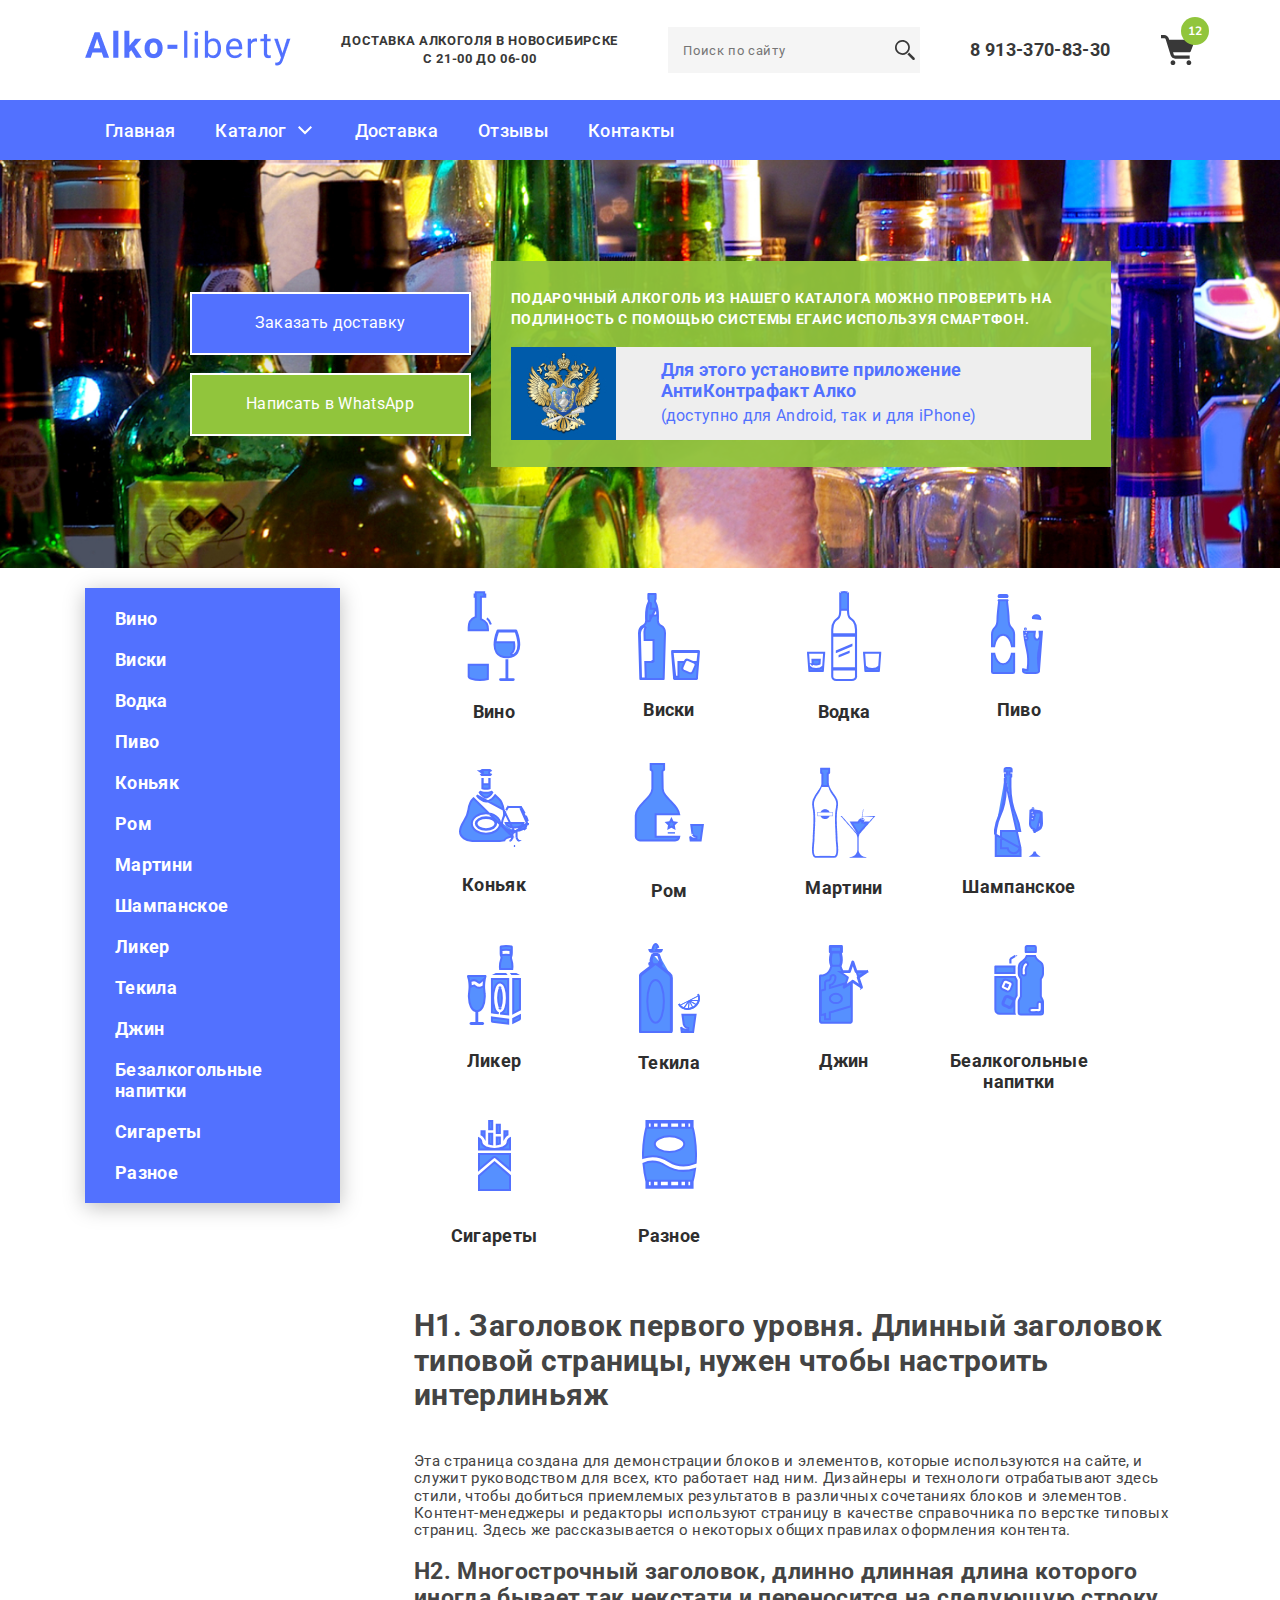
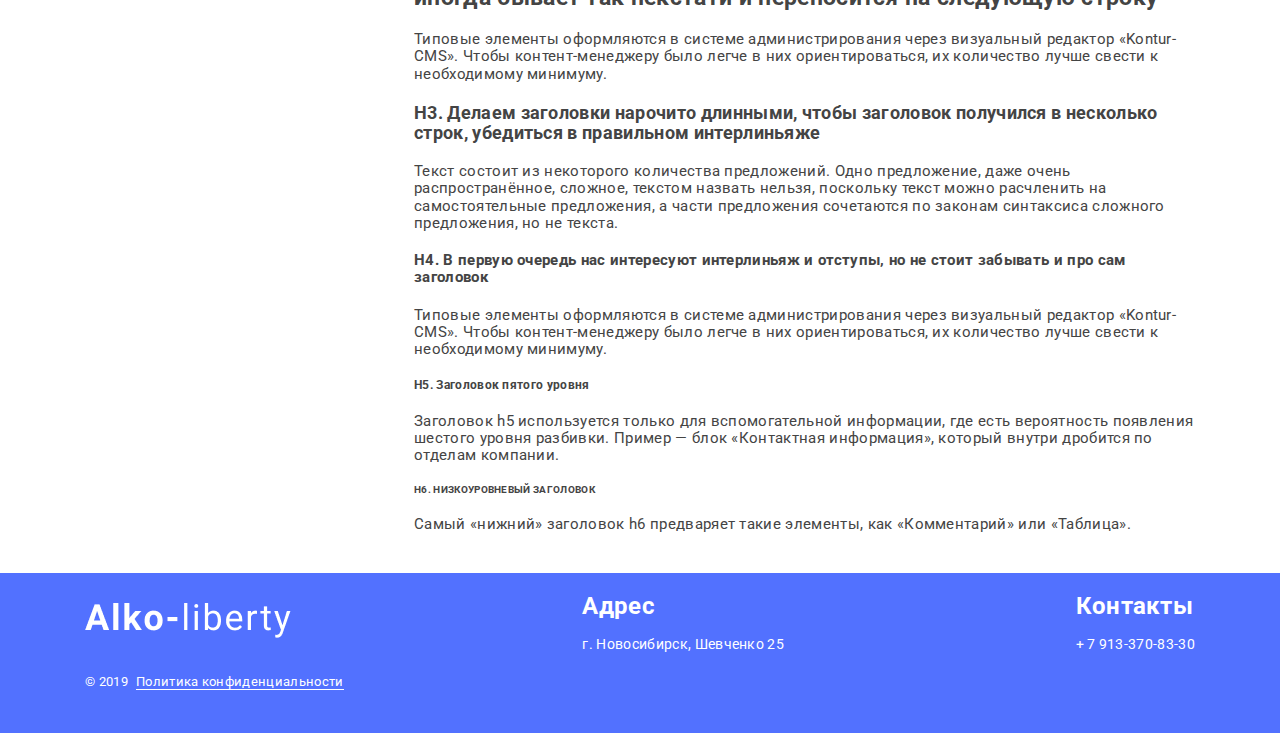
<file: index.html>
<!DOCTYPE html>
<html lang="en">

<head>
    <meta charset="UTF-8">
    <meta name="viewport" content="width=device-width, initial-scale=1.0">
    <meta http-equiv="X-UA-Compatible" content="ie=edge">
    <title>Document</title>
    <link href="https://fonts.googleapis.com/css?family=Nunito:300,400,700&display=swap&subset=cyrillic"
        rel="stylesheet">
    <link href="https://fonts.googleapis.com/css?family=Roboto:300,400,700&display=swap&subset=cyrillic"
        rel="stylesheet">
    <link rel="stylesheet" href="css/normalize.css">
    <link rel="stylesheet" href="css/slick.css">
    <link rel="stylesheet" href="css/mmenu.css">
    <link rel="stylesheet" href="css/style.css">
</head>

<body>

    <div id="my-page">
        <!-- mobile menu -->
        <div class="mobile-menu">
            <nav id="my-mmenu">
                <ul>
                    <li><a href="">Главная</a></li>
                    <li><a href="">Каталог</a>
                        <ul>
                            <li><a href="">Вино</a></li>
                            <li><a href="">Виски</a></li>
                            <li><a href="">Водка</a></li>
                            <li><a href="">Пиво</a></li>
                            <li><a href="">Коньяк</a></li>
                            <li><a href="">Ром</a></li>
                            <li><a href="">Мартини</a></li>
                            <li><a href="">Шампанское</a></li>
                            <li><a href="">Ликер</a></li>
                            <li><a href="">Текила</a></li>
                            <li><a href="">Джин</a></li>
                            <li><a href="">Безалкогольные напитки</a></li>
                            <li><a href="">Сигареты</a></li>
                            <li><a href="">Разное</a></li>
                        </ul>
                    </li>
                    <li><a href="">Доставка</a></li>
                    <li><a href="">Отзывы</a></li>
                    <li><a href="">Контакты</a></li>
                    <li><a href="">Заказать доставку</a></li>
                </ul>
            </nav>
        </div>
        <!-- mobile menu -->

        <header class="header">
            <div class="custom-container">
                <div class="header-inner">
                    <div class="logo">
                        <a href=""><img src="img/logo.png" alt=""></a>
                    </div>
                    <div class="slogan">
                        <p>Доставка алкоголя в Новосибирске <span>с 21-00 до 06-00</span></p>
                    </div>
                    <div class="search">
                        <div class="search-inner">
                            <input type="text" placeholder="Поиск по сайту">
                            <button type="submit"></button>
                        </div>
                    </div>
                    <div class="call-number">
                        <a href="tel:79133708330">8 913-370-83-30</a>
                    </div>
                    <div class="basket">
                        <a href="">
                            <span class="metr">12</span>
                            <img src="img/basket.svg" alt="">
                        </a>
                    </div>
                </div>

                <!-- header modile -->
                <div class="header-inner-mobile">
                    <div class="head">
                        <div class="logo">
                            <a href=""><img src="img/logo.png" alt=""></a>
                        </div>
                        <div class="slogan">
                            <p>Доставка алкоголя в Новосибирске <span>с 21-00 до 06-00</span></p>
                        </div>
                    </div>
                    <div class="feet">
                        <div class="call-number">
                            <a href="tel:79133708330">8 913-370-83-30</a>
                        </div>
                        <div class="basket">
                            <a href="">
                                <span class="metr">12</span>
                                <img src="img/basket.svg" alt="">
                            </a>
                        </div>
                    </div>
                </div>
                <!-- header modile -->

                <!-- header modile 2 -->
                <div class="header-inner-mobile-2">
                    <div class="logo">
                        <a href=""><img src="img/logo.png" alt=""></a>
                    </div>
                    <div class="slogan">
                        <p>Доставка алкоголя в Новосибирске <span>с 21-00 до 06-00</span></p>
                    </div>
                    <div class="bottom-section">
                        <div class="call-number">
                            <a href="tel:79133708330" class="number">8 913-370-83-30</a>
                            <a href="" class="recall">

                                <span>Перезвоните мне</span>
                            </a>
                        </div>
                        <div class="basket">
                            <a href="">
                                <span class="metr">12</span>
                                <img src="img/basket.svg" alt="">
                            </a>
                        </div>
                    </div>
                </div>
                <!-- header modile 2 -->

            </div>
        </header>

        <section class="menu">
            <div class="custom-container">
                <div class="menu-inner">
                    <div class="whats">
                        <a href="">Написать</a>
                    </div>
                    <a href="#my-mmenu" class="btn-icon"></a>
                    <ul class="main-menu">
                        <li><a href="">Главная</a></li>
                        <li><a href="" class="to-sub-menu">Каталог<span class="arrow"></span></a>
                            <ul class="sub-menu">
                                <li>
                                    <a href="">Вино</a>
                                    <a href="">Виски</a>
                                    <a href="">Водка</a>
                                    <a href="">Пиво</a>
                                    <a href="">Коньяк</a>
                                </li>
                                <li>
                                    <a href="">Ром</a>
                                    <a href="">Мартини</a>
                                    <a href="">Шампанское</a>
                                    <a href="">Ликер</a>
                                    <a href="">Текила</a>
                                </li>
                                <li>
                                    <a href="">Джин</a>
                                    <a href="">Безалкогольные напитки</a>
                                    <a href="">Сигареты</a>
                                    <a href="">Разное</a>
                                </li>
                            </ul>
                        </li>
                        <li><a href="">Доставка</a></li>
                        <li><a href="">Отзывы</a></li>
                        <li><a href="">Контакты</a></li>
                    </ul>
                </div>
            </div>
        </section>

        <section class="banner">
            <div class="banner-content">
                <div class="banner-content-left">
                    <a href="">
                        <p>Заказать доставку</p>
                    </a>
                    <a href="" class="wats">
                        <p>Написать в WhatsApp</p>
                    </a>
                </div>
                <div class="banner-content-right">
                    <div class="law">
                        <h3>Подарочный алкоголь из нашего каталога можно проверить на подлиность с помощью системы ЕГАИС
                            используя смартфон.</h3>
                        <a href="">
                            Для этого установите приложение АнтиКонтрафакт Алко <span>(доступно для Android, так и для
                                iPhone)</span>
                        </a>
                    </div>
                </div>
            </div>
        </section>

        <section class="catalog">
            <div class="custom-container">
                <div class="catalog-inner">
                    <div class="catalog-left-content">
                        <ul>
                            <li><a href="">Вино</a></li>
                            <li><a href="">Виски</a></li>
                            <li><a href="">Водка</a></li>
                            <li><a href="">Пиво</a></li>
                            <li><a href="">Коньяк</a></li>
                            <li><a href="">Ром</a></li>
                            <li><a href="">Мартини</a></li>
                            <li><a href="">Шампанское</a></li>
                            <li><a href="">Ликер</a></li>
                            <li><a href="">Текила</a></li>
                            <li><a href="">Джин</a></li>
                            <li><a href="">Безалкогольные напитки</a></li>
                            <li><a href="">Сигареты</a></li>
                            <li><a href="">Разное</a></li>
                        </ul>
                    </div>
                    <div class="catalog-right-content">
                        <div class="catalog-items">
                            <a href="" class="cart">
                                <div class="cart-img">
                                    <img src="img/1.svg" alt="">
                                </div>
                                <h3>Вино</h3>
                            </a>
                            <a href="" class="cart">
                                <div class="cart-img">
                                    <img src="img/2.svg" alt="">
                                </div>
                                <h3>Виски</h3>
                            </a>
                            <a href="" class="cart">
                                <div class="cart-img">
                                    <img src="img/3.svg" alt="">
                                </div>
                                <h3>Водка</h3>
                            </a>
                            <a href="" class="cart">
                                <div class="cart-img">
                                    <img src="img/4.svg" alt="">
                                </div>
                                <h3>Пиво</h3>
                            </a>
                            <a href="" class="cart">
                                <div class="cart-img">
                                    <img src="img/5.svg" alt="">
                                </div>
                                <h3>Коньяк</h3>
                            </a>
                            <a href="" class="cart">
                                <div class="cart-img">
                                    <img src="img/6.svg" alt="">
                                </div>
                                <h3>Ром</h3>
                            </a>
                            <a href="" class="cart">
                                <div class="cart-img">
                                    <img src="img/7.png" alt="">
                                </div>
                                <h3>Мартини</h3>
                            </a>
                            <a href="" class="cart">
                                <div class="cart-img">
                                    <img src="img/8.svg" alt="">
                                </div>
                                <h3>Шампанское</h3>
                            </a>
                            <a href="" class="cart">
                                <div class="cart-img">
                                    <img src="img/9.svg" alt="">
                                </div>
                                <h3>Ликер</h3>
                            </a>
                            <a href="" class="cart">
                                <div class="cart-img">
                                    <img src="img/10.svg" alt="">
                                </div>
                                <h3>Текила</h3>
                            </a>
                            <a href="" class="cart">
                                <div class="cart-img">
                                    <img src="img/11.svg" alt="">
                                </div>
                                <h3>Джин</h3>
                            </a>
                            <a href="" class="cart">
                                <div class="cart-img">
                                    <img src="img/12.svg" alt="">
                                </div>
                                <h3>Беалкогольные напитки</h3>
                            </a>
                            <a href="" class="cart">
                                <div class="cart-img">
                                    <img src="img/13.svg" alt="">
                                </div>
                                <h3>Сигареты</h3>
                            </a>
                            <a href="" class="cart">
                                <div class="cart-img">
                                    <img src="img/14.svg" alt="">
                                </div>
                                <h3>Разное</h3>
                            </a>
                        </div>
                        <div class="catalog-text">
                            <h1>Н1. Заголовок первого уровня. Длинный заголовок типовой страницы, нужен чтобы настроить
                                интерлиньяж</h1>
                            <p>Эта страница создана для демонстрации блоков и элементов, которые используются на сайте,
                                и
                                служит руководством для всех, кто работает над ним. Дизайнеры и технологи отрабатывают
                                здесь
                                стили, чтобы добиться приемлемых результатов в различных сочетаниях блоков и элементов.
                                Контент-менеджеры и редакторы используют страницу в качестве справочника по верстке
                                типовых
                                страниц. Здесь же рассказывается о некоторых общих правилах оформления контента.</p>
                            <h2>H2. Многострочный заголовок, длинно длинная длина которого иногда бывает так некстати и
                                переносится на следующую строку</h2>
                            <p>Типовые элементы оформляются в системе администрирования через визуальный редактор
                                «Kontur-CMS». Чтобы контент-менеджеру было легче в них ориентироваться, их количество
                                лучше
                                свести к необходимому минимуму.
                            </p>
                            <h3>H3. Делаем заголовки нарочито длинными, чтобы заголовок получился в несколько строк,
                                убедиться в правильном интерлиньяже</h3>
                            <p>Текст состоит из некоторого количества предложений. Одно предложение, даже очень
                                распространённое, сложное, текстом назвать нельзя, поскольку текст можно расчленить на
                                самостоятельные предложения, а части предложения сочетаются по законам синтаксиса
                                сложного
                                предложения, но не текста.</p>
                            <h4>H4. В первую очередь нас интересуют интерлиньяж и отступы, но не стоит забывать и про
                                сам
                                заголовок</h4>
                            <p>Типовые элементы оформляются в системе администрирования через визуальный редактор
                                «Kontur-CMS». Чтобы контент-менеджеру было легче в них ориентироваться, их количество
                                лучше
                                свести к необходимому минимуму.</p>
                            <h5>H5. Заголовок пятого уровня</h5>
                            <p>Заголовок h5 используется только для вспомогательной информации, где есть вероятность
                                появления шестого уровня разбивки. Пример — блок «Контактная информация», который внутри
                                дробится по отделам компании.</p>
                            <h6>H6. НИЗКОУРОВНЕВЫЙ ЗАГОЛОВОК</h6>
                            <p>Самый «нижний» заголовок h6 предваряет такие элементы, как «Комментарий» или «Таблица».
                            </p>
                        </div>
                    </div>
                </div>
            </div>
        </section>

        <footer class="footer">
            <div class="custom-container">
                <div class="footer-inner">
                    <div class="footer-logo">
                        <a href=""><img src="img/logo-white.png" alt=""></a>
                    </div>
                    <div class="footer-adress">
                        <h2>Адрес</h2>
                        <p>г. Новосибирск, Шевченко 25</p>
                    </div>
                    <div class="footer-contacts">
                        <h2>Контакты</h2>
                        <a href="tel:79133708330">+ 7 913-370-83-30</a>
                    </div>
                </div>
                <div class="copy">
                    <p>&#169; 2019<a href="">Политика конфиденциальности</a></p>
                </div>
            </div>
        </footer>
    </div>

    <script src="https://ajax.googleapis.com/ajax/libs/jquery/3.4.1/jquery.min.js"></script>
    <script src="js/slick.min.js"></script>
    <script src="js/mmenu.js"></script>
    <script src="js/main.js"></script>
</body>

</html>
</file>
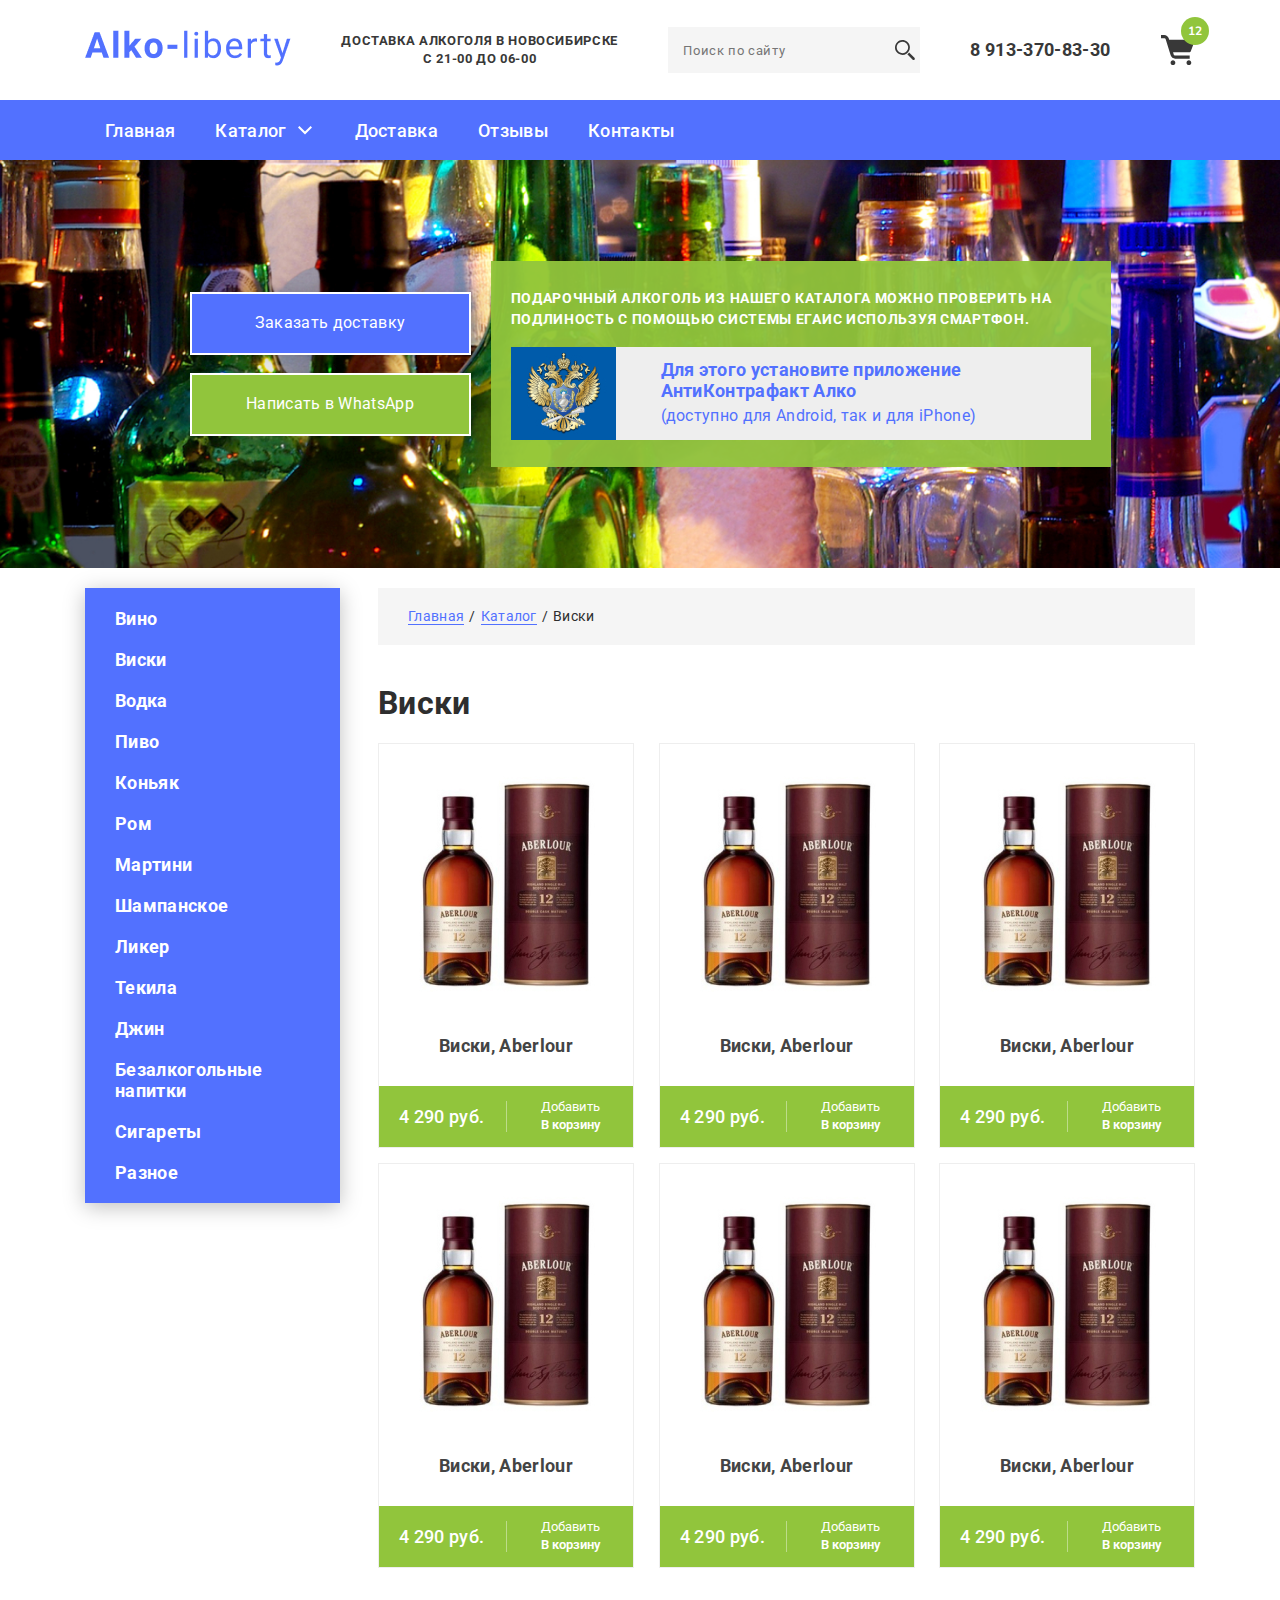
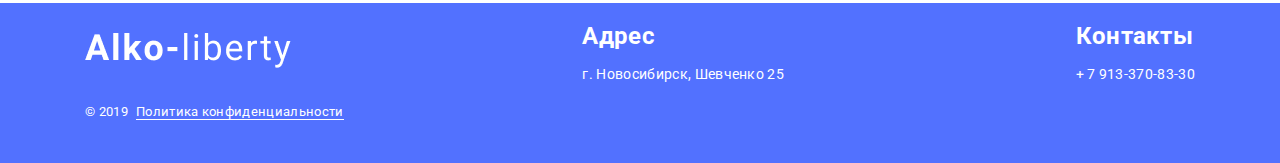
<file: catalog.html>
<!DOCTYPE html>
<html lang="ru">

<head>
    <meta charset="UTF-8">
    <meta name="viewport" content="width=device-width, initial-scale=1.0">
    <meta http-equiv="X-UA-Compatible" content="ie=edge">
    <title>Document</title>
    <link href="https://fonts.googleapis.com/css?family=Nunito:300,400,700&display=swap&subset=cyrillic"
        rel="stylesheet">
    <link href="https://fonts.googleapis.com/css?family=Roboto:300,400,700&display=swap&subset=cyrillic"
        rel="stylesheet">
    <link rel="stylesheet" href="css/normalize.css">
    <link rel="stylesheet" href="css/slick.css">
    <link rel="stylesheet" href="css/mmenu.css">
    <link rel="stylesheet" href="css/style.css">
</head>

<body>

    <div id="my-page">
        <!-- mobile menu -->
        <div class="mobile-menu">
            <nav id="my-mmenu">
                <ul>
                    <li><a href="">Главная</a></li>
                    <li><a href="">Каталог</a>
                        <ul>
                            <li><a href="">Вино</a></li>
                            <li><a href="">Виски</a></li>
                            <li><a href="">Водка</a></li>
                            <li><a href="">Пиво</a></li>
                            <li><a href="">Коньяк</a></li>
                            <li><a href="">Ром</a></li>
                            <li><a href="">Мартини</a></li>
                            <li><a href="">Шампанское</a></li>
                            <li><a href="">Ликер</a></li>
                            <li><a href="">Текила</a></li>
                            <li><a href="">Джин</a></li>
                            <li><a href="">Безалкогольные напитки</a></li>
                            <li><a href="">Сигареты</a></li>
                            <li><a href="">Разное</a></li>
                        </ul>
                    </li>
                    <li><a href="">Доставка</a></li>
                    <li><a href="">Отзывы</a></li>
                    <li><a href="">Контакты</a></li>
                    <li><a href="">Заказать доставку</a></li>
                    <li><a href="tel:89133708330">Позвонить</a></li>
                </ul>
            </nav>
        </div>
        <!-- mobile menu -->

        <header class="header">
            <div class="custom-container">
                <div class="header-inner">
                    <div class="logo">
                        <a href=""><img src="img/logo.png" alt=""></a>
                    </div>
                    <div class="slogan">
                        <p>Доставка алкоголя в Новосибирске <span>с 21-00 до 06-00</span></p>
                    </div>
                    <div class="search">
                        <div class="search-inner">
                            <input type="text" placeholder="Поиск по сайту">
                            <button type="submit"></button>
                        </div>
                    </div>
                    <div class="call-number">
                        <a href="tel:79133708330">8 913-370-83-30</a>
                    </div>
                    <div class="basket">
                        <a href="">
                            <span class="metr">12</span>
                            <img src="img/basket.svg" alt="">
                        </a>
                    </div>
                </div>

                <!-- header modile -->
                <div class="header-inner-mobile">
                    <div class="head">
                        <div class="logo">
                            <a href=""><img src="img/logo.png" alt=""></a>
                        </div>
                        <div class="slogan">
                            <p>Доставка алкоголя в Новосибирске <span>с 21-00 до 06-00</span></p>
                        </div>
                    </div>
                    <div class="feet">
                        <div class="call-number">
                            <a href="tel:79133708330">8 913-370-83-30</a>
                        </div>
                        <div class="basket">
                            <a href="">
                                <span class="metr">12</span>
                                <img src="img/basket.svg" alt="">
                            </a>
                        </div>
                    </div>
                </div>
                <!-- header modile -->

                <!-- header modile 2 -->
                <div class="header-inner-mobile-2">
                    <div class="logo">
                        <a href=""><img src="img/logo.png" alt=""></a>
                    </div>
                    <div class="slogan">
                        <p>Доставка алкоголя в Новосибирске <span>с 21-00 до 06-00</span></p>
                    </div>
                    <div class="bottom-section">
                        <div class="call-number">
                            <a href="tel:79133708330" class="number">8 913-370-83-30</a>
                            <a href="" class="recall">

                                <span>Перезвоните мне</span>
                            </a>
                        </div>
                        <div class="basket">
                            <a href="">
                                <span class="metr">12</span>
                                <img src="img/basket.svg" alt="">
                            </a>
                        </div>
                    </div>
                </div>
                <!-- header modile 2 -->

            </div>
        </header>

        <section class="menu">
            <div class="custom-container">
                <div class="menu-inner">
                    <div class="whats">
                        <a href="">Написать</a>
                    </div>
                    <a href="#my-mmenu" class="btn-icon"></a>
                    <ul class="main-menu">
                        <li><a href="">Главная</a></li>
                        <li><a href="" class="to-sub-menu">Каталог<span class="arrow"></span></a>
                            <ul class="sub-menu">
                                <li>
                                    <a href="">Вино</a>
                                    <a href="">Виски</a>
                                    <a href="">Водка</a>
                                    <a href="">Пиво</a>
                                    <a href="">Коньяк</a>
                                </li>
                                <li>
                                    <a href="">Ром</a>
                                    <a href="">Мартини</a>
                                    <a href="">Шампанское</a>
                                    <a href="">Ликер</a>
                                    <a href="">Текила</a>
                                </li>
                                <li>
                                    <a href="">Джин</a>
                                    <a href="">Безалкогольные напитки</a>
                                    <a href="">Сигареты</a>
                                    <a href="">Разное</a>
                                </li>
                            </ul>
                        </li>
                        <li><a href="">Доставка</a></li>
                        <li><a href="">Отзывы</a></li>
                        <li><a href="">Контакты</a></li>
                    </ul>
                </div>
            </div>
        </section>

        <section class="banner">
            <div class="banner-content">
                <div class="banner-content-left">
                    <a href="">
                        <p>Заказать доставку</p>
                    </a>
                    <a href="" class="wats">
                        <p>Написать в WhatsApp</p>
                    </a>
                </div>
                <div class="banner-content-right">
                    <div class="law">
                        <h3>Подарочный алкоголь из нашего каталога можно проверить на подлиность с помощью системы ЕГАИС
                            используя смартфон.</h3>
                        <a href="">
                            Для этого установите приложение АнтиКонтрафакт Алко <span>(доступно для Android, так и для
                                iPhone)</span>
                        </a>
                    </div>
                </div>
            </div>
        </section>

        <section class="catalog">
            <div class="custom-container">
                <div class="catalog-inner">
                    <div class="catalog-left-content">
                        <ul>
                            <li><a href="">Вино</a></li>
                            <li><a href="">Виски</a></li>
                            <li><a href="">Водка</a></li>
                            <li><a href="">Пиво</a></li>
                            <li><a href="">Коньяк</a></li>
                            <li><a href="">Ром</a></li>
                            <li><a href="">Мартини</a></li>
                            <li><a href="">Шампанское</a></li>
                            <li><a href="">Ликер</a></li>
                            <li><a href="">Текила</a></li>
                            <li><a href="">Джин</a></li>
                            <li><a href="">Безалкогольные напитки</a></li>
                            <li><a href="">Сигареты</a></li>
                            <li><a href="">Разное</a></li>
                        </ul>
                    </div>
                    <div class="catalog-right-content catalog-right-content-catalog">
                        <div class="crumbs">
                            <ul>
                                <li><a href="">Главная</a><span>/</span></li>
                                <li><a href="">Каталог</a><span>/</span></li>
                                <li>Виски</li>
                            </ul>
                        </div>
                        <div class="sub-catalog-title">
                            <h1>Виски</h1>
                        </div>
                        <div class="sub-catalog-items">
                            <div class="sub-catalog-item">
                                <a href="" class="to-item">
                                    <div class="sub-catalog-img">
                                        <img src="img/catalog-img/1.jpg" alt="">
                                    </div>
                                    <div class="sub-catalog-title">
                                        <h2>Виски, Aberlour</h2>
                                    </div>
                                </a>
                                <div class="sub-catalog-button">
                                    <p class="price">4 290 руб.</p>
                                    <span class="vertical"></span>
                                    <button type="submit" class="cart-btn">
                                        Добавить<span class="add">В корзину</span>
                                    </button>
                                </div>
                            </div>
                            <div class="sub-catalog-item">
                                <a href="" class="to-item">
                                    <div class="sub-catalog-img">
                                        <img src="img/catalog-img/1.jpg" alt="">
                                    </div>
                                    <div class="sub-catalog-title">
                                        <h2>Виски, Aberlour</h2>
                                    </div>
                                </a>
                                <div class="sub-catalog-button">
                                    <p class="price">4 290 руб.</p>
                                    <span class="vertical"></span>
                                    <button type="submit" class="cart-btn">
                                        Добавить<span class="add">В корзину</span>
                                    </button>
                                </div>
                            </div>
                            <div class="sub-catalog-item">
                                <a href="" class="to-item">
                                    <div class="sub-catalog-img">
                                        <img src="img/catalog-img/1.jpg" alt="">
                                    </div>
                                    <div class="sub-catalog-title">
                                        <h2>Виски, Aberlour</h2>
                                    </div>
                                </a>
                                <div class="sub-catalog-button">
                                    <p class="price">4 290 руб.</p>
                                    <span class="vertical"></span>
                                    <button type="submit" class="cart-btn">
                                        Добавить<span class="add">В корзину</span>
                                    </button>
                                </div>
                            </div>
                            <div class="sub-catalog-item">
                                <a href="" class="to-item">
                                    <div class="sub-catalog-img">
                                        <img src="img/catalog-img/1.jpg" alt="">
                                    </div>
                                    <div class="sub-catalog-title">
                                        <h2>Виски, Aberlour</h2>
                                    </div>
                                </a>
                                <div class="sub-catalog-button">
                                    <p class="price">4 290 руб.</p>
                                    <span class="vertical"></span>
                                    <button type="submit" class="cart-btn">
                                        Добавить<span class="add">В корзину</span>
                                    </button>
                                </div>
                            </div>
                            <div class="sub-catalog-item">
                                <a href="" class="to-item">
                                    <div class="sub-catalog-img">
                                        <img src="img/catalog-img/1.jpg" alt="">
                                    </div>
                                    <div class="sub-catalog-title">
                                        <h2>Виски, Aberlour</h2>
                                    </div>
                                </a>
                                <div class="sub-catalog-button">
                                    <p class="price">4 290 руб.</p>
                                    <span class="vertical"></span>
                                    <button type="submit" class="cart-btn">
                                        Добавить<span class="add">В корзину</span>
                                    </button>
                                </div>
                            </div>
                            <div class="sub-catalog-item">
                                <a href="" class="to-item">
                                    <div class="sub-catalog-img">
                                        <img src="img/catalog-img/1.jpg" alt="">
                                    </div>
                                    <div class="sub-catalog-title">
                                        <h2>Виски, Aberlour</h2>
                                    </div>
                                </a>
                                <div class="sub-catalog-button">
                                    <p class="price">4 290 руб.</p>
                                    <span class="vertical"></span>
                                    <button type="submit" class="cart-btn">
                                        Добавить<span class="add">В корзину</span>
                                    </button>
                                </div>
                            </div>
                        </div>
                    </div>
                </div>
            </div>
        </section>

        <footer class="footer">
            <div class="custom-container">
                <div class="footer-inner">
                    <div class="footer-logo">
                        <a href=""><img src="img/logo-white.png" alt=""></a>
                    </div>
                    <div class="footer-adress">
                        <h2>Адрес</h2>
                        <p>г. Новосибирск, Шевченко 25</p>
                    </div>
                    <div class="footer-contacts">
                        <h2>Контакты</h2>
                        <a href="tel:79133708330">+ 7 913-370-83-30</a>
                    </div>
                </div>
                <div class="copy">
                    <p>&#169; 2019<a href="">Политика конфиденциальности</a></p>
                </div>
            </div>
        </footer>
    </div>



    <script src="https://ajax.googleapis.com/ajax/libs/jquery/3.4.1/jquery.min.js"></script>
    <script src="js/slick.min.js"></script>
    <script src="js/mmenu.js"></script>
    <script src="js/main.js"></script>
</body>

</html>
</file>
<file: css/mmenu.css>
/*!
 * mmenu.js
 * mmenujs.com
 *
 * Copyright (c) Fred Heusschen
 * frebsite.nl
 *
 * License: CC-BY-NC-4.0
 * http://creativecommons.org/licenses/by-nc/4.0/
 */.mm-menu_theme-white{--mm-color-border:rgba( 0,0,0, 0.1 );--mm-color-button:rgba( 0,0,0, 0.3 );--mm-color-text:rgba( 0,0,0, 0.7 );--mm-color-text-dimmed:rgba( 0,0,0, 0.3 );--mm-color-background:#fff;--mm-color-background-highlight:rgba( 0,0,0, 0.06 );--mm-color-background-emphasis:rgba( 0,0,0, 0.03 );--mm-shadow:0 0 10px rgba( 0,0,0, 0.2 )}.mm-menu_theme-dark{--mm-color-border:rgba( 0,0,0, 0.3 );--mm-color-button:rgba( 255,255,255, 0.4 );--mm-color-text:rgba( 255,255,255, 0.85 );--mm-color-text-dimmed:rgba( 255,255,255, 0.4 );--mm-color-background:#333;--mm-color-background-highlight:rgba( 255,255,255, 0.08 );--mm-color-background-emphasis:rgba( 0,0,0, 0.1 );--mm-shadow:0 0 20px rgba( 0,0,0, 0.5 )}.mm-menu_theme-black{--mm-color-border:rgba( 255,255,255, 0.25 );--mm-color-button:rgba( 255,255,255, 0.4 );--mm-color-text:rgba( 255,255,255, 0.75 );--mm-color-text-dimmed:rgba( 255,255,255, 0.4 );--mm-color-background:#000;--mm-color-background-highlight:rgba( 255,255,255, 0.2 );--mm-color-background-emphasis:rgba( 255,255,255, 0.15 );--mm-shadow:none}:root{--mm-line-height:20px;--mm-listitem-size:44px;--mm-navbar-size:44px;--mm-offset-top:0;--mm-offset-right:0;--mm-offset-bottom:0;--mm-offset-left:0;--mm-color-border:rgba(0, 0, 0, 0.1);--mm-color-button:rgba(0, 0, 0, 0.3);--mm-color-text:rgba(0, 0, 0, 0.75);--mm-color-text-dimmed:rgba(0, 0, 0, 0.3);--mm-color-background:#f3f3f3;--mm-color-background-highlight:rgba(0, 0, 0, 0.05);--mm-color-background-emphasis:rgba(255, 255, 255, 0.4);--mm-shadow:0 0 10px rgba(0, 0, 0, 0.3)}.mm-hidden{display:none!important}.mm-wrapper{overflow-x:hidden;position:relative}.mm-menu{top:0;right:0;bottom:0;left:0;background:#f3f3f3;border-color:rgba(0,0,0,.1);color:rgba(0,0,0,.75);line-height:20px;display:-webkit-box;display:-ms-flexbox;display:flex;-webkit-box-orient:vertical;-webkit-box-direction:normal;-ms-flex-direction:column;flex-direction:column;padding:0;margin:0;-webkit-box-sizing:border-box;box-sizing:border-box;position:absolute;top:var(--mm-offset-top);right:var(--mm-offset-right);bottom:var(--mm-offset-bottom);left:var(--mm-offset-left);z-index:0;background:var(--mm-color-background);border-color:var(--mm-color-border);color:var(--mm-color-text);line-height:var(--mm-line-height);-webkit-tap-highlight-color:var(--mm-color-background-emphasis);-webkit-font-smoothing:antialiased;-moz-osx-font-smoothing:grayscale}.mm-menu a,.mm-menu a:active,.mm-menu a:hover,.mm-menu a:link,.mm-menu a:visited{text-decoration:none;color:inherit}[dir=rtl] .mm-menu{direction:rtl}.mm-panel{background:#f3f3f3;border-color:rgba(0,0,0,.1);color:rgba(0,0,0,.75);z-index:0;-webkit-box-sizing:border-box;box-sizing:border-box;width:100%;-webkit-overflow-scrolling:touch;overflow:scroll;overflow-x:hidden;overflow-y:auto;background:var(--mm-color-background);border-color:var(--mm-color-border);color:var(--mm-color-text);-webkit-transform:translate3d(100%,0,0);transform:translate3d(100%,0,0);-webkit-transition:-webkit-transform .4s ease;transition:-webkit-transform .4s ease;-o-transition:transform .4s ease;transition:transform .4s ease;transition:transform .4s ease,-webkit-transform .4s ease}.mm-panel:after{height:44px}.mm-panel:not(.mm-hidden){display:block}.mm-panel:after{content:'';display:block;height:var(--mm-listitem-size)}.mm-panel_opened{z-index:1;-webkit-transform:translate3d(0,0,0);transform:translate3d(0,0,0)}.mm-panel_opened-parent{-webkit-transform:translate3d(-30%,0,0);transform:translate3d(-30%,0,0)}.mm-panel_highest{z-index:2}.mm-panel_noanimation{-webkit-transition:none!important;-o-transition:none!important;transition:none!important}.mm-panel_noanimation.mm-panel_opened-parent{-webkit-transform:translate3d(0,0,0);transform:translate3d(0,0,0)}.mm-panels>.mm-panel{position:absolute;left:0;right:0;top:0;bottom:0}.mm-panel__content{padding:20px 20px 0}.mm-panels{background:#f3f3f3;border-color:rgba(0,0,0,.1);color:rgba(0,0,0,.75);position:relative;height:100%;-webkit-box-flex:1;-ms-flex-positive:1;flex-grow:1;overflow:hidden;background:var(--mm-color-background);border-color:var(--mm-color-border);color:var(--mm-color-text)}[dir=rtl] .mm-panel:not(.mm-panel_opened){-webkit-transform:translate3d(-100%,0,0);transform:translate3d(-100%,0,0)}[dir=rtl] .mm-panel.mm-panel_opened-parent{-webkit-transform:translate3d(30%,0,0);transform:translate3d(30%,0,0)}.mm-listitem_vertical>.mm-panel{display:none;width:100%;padding:10px 0 10px 10px;-webkit-transform:none!important;-ms-transform:none!important;transform:none!important}.mm-listitem_vertical>.mm-panel:after,.mm-listitem_vertical>.mm-panel:before{content:none;display:none}.mm-listitem_opened>.mm-panel{display:block}.mm-listitem_vertical>.mm-listitem__btn{height:44px;height:var(--mm-listitem-size);bottom:auto}.mm-listitem_vertical .mm-listitem:last-child:after{border-color:transparent}.mm-listitem_opened>.mm-listitem__btn:after{-webkit-transform:rotate(225deg);-ms-transform:rotate(225deg);transform:rotate(225deg);right:19px}.mm-btn{-webkit-box-flex:0;-ms-flex-positive:0;flex-grow:0;-ms-flex-negative:0;flex-shrink:0;position:relative;-webkit-box-sizing:border-box;box-sizing:border-box;width:50px;padding:0}.mm-btn:after,.mm-btn:before{border:2px solid rgba(0,0,0,.3);border:2px solid var(--mm-color-button)}.mm-btn_next:after,.mm-btn_prev:before{content:'';border-bottom:none;border-right:none;-webkit-box-sizing:content-box;box-sizing:content-box;display:block;width:8px;height:8px;margin:auto;position:absolute;top:0;bottom:0}.mm-btn_prev:before{-webkit-transform:rotate(-45deg);-ms-transform:rotate(-45deg);transform:rotate(-45deg);left:23px;right:auto}.mm-btn_next:after{-webkit-transform:rotate(135deg);-ms-transform:rotate(135deg);transform:rotate(135deg);right:23px;left:auto}.mm-btn_close:after,.mm-btn_close:before{content:'';-webkit-box-sizing:content-box;box-sizing:content-box;display:block;width:5px;height:5px;margin:auto;position:absolute;top:0;bottom:0;-webkit-transform:rotate(-45deg);-ms-transform:rotate(-45deg);transform:rotate(-45deg)}.mm-btn_close:before{border-right:none;border-bottom:none;right:18px}.mm-btn_close:after{border-left:none;border-top:none;right:25px}[dir=rtl] .mm-btn_next:after{-webkit-transform:rotate(-45deg);-ms-transform:rotate(-45deg);transform:rotate(-45deg);left:23px;right:auto}[dir=rtl] .mm-btn_prev:before{-webkit-transform:rotate(135deg);-ms-transform:rotate(135deg);transform:rotate(135deg);right:23px;left:auto}[dir=rtl] .mm-btn_close:after,[dir=rtl] .mm-btn_close:before{right:auto}[dir=rtl] .mm-btn_close:before{left:25px}[dir=rtl] .mm-btn_close:after{left:18px}.mm-navbar{min-height:44px;border-bottom:1px solid rgba(0,0,0,.1);background:#f3f3f3;color:rgba(0,0,0,.3);display:-webkit-box;display:-ms-flexbox;display:flex;min-height:var(--mm-navbar-size);border-bottom:1px solid var(--mm-color-border);background:var(--mm-color-background);color:var(--mm-color-text-dimmed);text-align:center;opacity:1;-webkit-transition:opacity .4s ease;-o-transition:opacity .4s ease;transition:opacity .4s ease}.mm-navbar>*{min-height:44px}@supports ((position:-webkit-sticky) or (position:sticky)){.mm-navbar_sticky{position:-webkit-sticky;position:sticky;top:0;z-index:1}}.mm-navbar>*{-webkit-box-flex:1;-ms-flex-positive:1;flex-grow:1;display:-webkit-box;display:-ms-flexbox;display:flex;-webkit-box-align:center;-ms-flex-align:center;align-items:center;-webkit-box-pack:center;-ms-flex-pack:center;justify-content:center;-webkit-box-sizing:border-box;box-sizing:border-box}.mm-navbar__btn{-webkit-box-flex:0;-ms-flex-positive:0;flex-grow:0}.mm-navbar__title{-webkit-box-flex:1;-ms-flex:1 1 50%;flex:1 1 50%;display:-webkit-box;display:-ms-flexbox;display:flex;padding-left:20px;padding-right:20px;overflow:hidden}.mm-navbar__title:not(:last-child){padding-right:0}.mm-navbar__title>span{-o-text-overflow:ellipsis;text-overflow:ellipsis;white-space:nowrap;overflow:hidden}.mm-navbar__btn:not(.mm-hidden)+.mm-navbar__title{padding-left:0}.mm-navbar__btn:not(.mm-hidden)+.mm-navbar__title:last-child{padding-right:50px}[dir=rtl] .mm-navbar{-webkit-box-orient:horizontal;-webkit-box-direction:reverse;-ms-flex-direction:row-reverse;flex-direction:row-reverse}.mm-listview{list-style:none;display:block;padding:0;margin:0}.mm-listitem{color:rgba(0,0,0,.75);border-color:rgba(0,0,0,.1);color:var(--mm-color-text);border-color:var(--mm-color-border);list-style:none;display:block;padding:0;margin:0;position:relative;display:-webkit-box;display:-ms-flexbox;display:flex;-ms-flex-wrap:wrap;flex-wrap:wrap}.mm-listitem:after{content:'';border-color:inherit;border-bottom-width:1px;border-bottom-style:solid;display:block;position:absolute;left:20px;right:0;bottom:0}.mm-listitem a,.mm-listitem a:hover{text-decoration:none}.mm-listitem__btn,.mm-listitem__text{padding:12px;display:block;padding:calc((var(--mm-listitem-size) - var(--mm-line-height))/ 2);padding-left:0;padding-right:0;color:inherit}.mm-listitem__text{-o-text-overflow:ellipsis;text-overflow:ellipsis;white-space:nowrap;overflow:hidden;padding-left:20px;padding-right:10px;-webkit-box-flex:1;-ms-flex-positive:1;flex-grow:1;-ms-flex-preferred-size:10%;flex-basis:10%}.mm-listitem__btn{background:rgba(3,2,1,0);border-color:inherit;width:auto;padding-right:50px;position:relative}.mm-listitem__btn:not(.mm-listitem__text){border-left-width:1px;border-left-style:solid}.mm-listitem_selected>.mm-listitem__text{background:rgba(255,255,255,.4);background:var(--mm-color-background-emphasis)}.mm-listitem_opened>.mm-listitem__btn,.mm-listitem_opened>.mm-panel{background:rgba(0,0,0,.05);background:var(--mm-color-background-highlight)}[dir=rtl] .mm-listitem:after{left:0;right:20px}[dir=rtl] .mm-listitem__text{padding-left:10px;padding-right:20px}[dir=rtl] .mm-listitem__btn{padding-left:50px;border-left-width:0;border-left-style:none}[dir=rtl] .mm-listitem__btn:not(.mm-listitem__text){padding-right:0;border-right-width:1px;border-right-style:solid}.mm-page{-webkit-box-sizing:border-box;box-sizing:border-box;position:relative}.mm-slideout{-webkit-transition:-webkit-transform .4s ease;transition:-webkit-transform .4s ease;-o-transition:transform .4s ease;transition:transform .4s ease;transition:transform .4s ease,-webkit-transform .4s ease;z-index:1}.mm-wrapper_opened{overflow-x:hidden;position:relative}.mm-wrapper_opened .mm-page{min-height:100vh}.mm-wrapper_background .mm-page{background:inherit}.mm-menu_offcanvas{position:fixed;right:auto;z-index:0}.mm-menu_offcanvas:not(.mm-menu_opened){display:none}.mm-menu_offcanvas{width:80%;min-width:240px;max-width:440px}.mm-wrapper_opening .mm-menu_offcanvas~.mm-slideout{-webkit-transform:translate3d(80vw,0,0);transform:translate3d(80vw,0,0)}@media all and (max-width:300px){.mm-wrapper_opening .mm-menu_offcanvas~.mm-slideout{-webkit-transform:translate3d(240px,0,0);transform:translate3d(240px,0,0)}}@media all and (min-width:550px){.mm-wrapper_opening .mm-menu_offcanvas~.mm-slideout{-webkit-transform:translate3d(440px,0,0);transform:translate3d(440px,0,0)}}.mm-wrapper__blocker{background:rgba(3,2,1,0);overflow:hidden;display:none;position:fixed;top:0;right:0;bottom:0;left:0;z-index:2}.mm-wrapper_blocking{overflow:hidden}.mm-wrapper_blocking body{overflow:hidden}.mm-wrapper_blocking .mm-wrapper__blocker{display:block}.mm-sronly{border:0!important;clip:rect(1px,1px,1px,1px)!important;-webkit-clip-path:inset(50%)!important;clip-path:inset(50%)!important;white-space:nowrap!important;width:1px!important;min-width:1px!important;height:1px!important;min-height:1px!important;padding:0!important;overflow:hidden!important;position:absolute!important}.mm-menu_autoheight:not(.mm-menu_offcanvas){position:relative}.mm-menu_autoheight.mm-menu_position-bottom,.mm-menu_autoheight.mm-menu_position-top{max-height:80%}.mm-menu_autoheight-measuring .mm-panel{display:block!important}.mm-menu_autoheight-measuring .mm-panels>.mm-panel{bottom:auto!important;height:auto!important}.mm-menu_autoheight-measuring .mm-listitem_vertical:not(.mm-listitem_opened) .mm-panel{display:none!important}[class*=mm-menu_columns-]{-webkit-transition-property:width;-o-transition-property:width;transition-property:width}[class*=mm-menu_columns-] .mm-panels>.mm-panel{right:auto;-webkit-transition-property:width,-webkit-transform;transition-property:width,-webkit-transform;-o-transition-property:width,transform;transition-property:width,transform;transition-property:width,transform,-webkit-transform}[class*=mm-menu_columns-] .mm-panels>.mm-panel_opened,[class*=mm-menu_columns-] .mm-panels>.mm-panel_opened-parent{display:block!important}[class*=mm-panel_columns-]{border-right:1px solid;border-color:inherit}.mm-menu_columns-1 .mm-panel_columns-0,.mm-menu_columns-2 .mm-panel_columns-1,.mm-menu_columns-3 .mm-panel_columns-2,.mm-menu_columns-4 .mm-panel_columns-3{border-right:none}[class*=mm-menu_columns-] .mm-panels>.mm-panel_columns-0{-webkit-transform:translate3d(0,0,0);transform:translate3d(0,0,0)}.mm-menu_columns-0 .mm-panels>.mm-panel{z-index:0}.mm-menu_columns-0 .mm-panels>.mm-panel else{width:100%}.mm-menu_columns-0 .mm-panels>.mm-panel:not(.mm-panel_opened):not(.mm-panel_opened-parent){-webkit-transform:translate3d(100%,0,0);transform:translate3d(100%,0,0)}.mm-menu_columns-0{width:80%;min-width:240px;max-width:0}.mm-wrapper_opening .mm-menu_columns-0~.mm-slideout{-webkit-transform:translate3d(80vw,0,0);transform:translate3d(80vw,0,0)}@media all and (max-width:300px){.mm-wrapper_opening .mm-menu_columns-0~.mm-slideout{-webkit-transform:translate3d(240px,0,0);transform:translate3d(240px,0,0)}}@media all and (min-width:0px){.mm-wrapper_opening .mm-menu_columns-0~.mm-slideout{-webkit-transform:translate3d(0,0,0);transform:translate3d(0,0,0)}}.mm-wrapper_opening .mm-menu_columns-0.mm-menu_position-right.mm-menu_opened~.mm-slideout{-webkit-transform:translate3d(-80vw,0,0);transform:translate3d(-80vw,0,0)}@media all and (max-width:300px){.mm-wrapper_opening .mm-menu_columns-0.mm-menu_position-right.mm-menu_opened~.mm-slideout{-webkit-transform:translate3d(-240px,0,0);transform:translate3d(-240px,0,0)}}@media all and (min-width:0px){.mm-wrapper_opening .mm-menu_columns-0.mm-menu_position-right.mm-menu_opened~.mm-slideout{-webkit-transform:translate3d(0,0,0);transform:translate3d(0,0,0)}}[class*=mm-menu_columns-] .mm-panels>.mm-panel_columns-1{-webkit-transform:translate3d(100%,0,0);transform:translate3d(100%,0,0)}.mm-menu_columns-1 .mm-panels>.mm-panel{z-index:1;width:100%}.mm-menu_columns-1 .mm-panels>.mm-panel else{width:100%}.mm-menu_columns-1 .mm-panels>.mm-panel:not(.mm-panel_opened):not(.mm-panel_opened-parent){-webkit-transform:translate3d(200%,0,0);transform:translate3d(200%,0,0)}.mm-menu_columns-1{width:80%;min-width:240px;max-width:440px}.mm-wrapper_opening .mm-menu_columns-1~.mm-slideout{-webkit-transform:translate3d(80vw,0,0);transform:translate3d(80vw,0,0)}@media all and (max-width:300px){.mm-wrapper_opening .mm-menu_columns-1~.mm-slideout{-webkit-transform:translate3d(240px,0,0);transform:translate3d(240px,0,0)}}@media all and (min-width:550px){.mm-wrapper_opening .mm-menu_columns-1~.mm-slideout{-webkit-transform:translate3d(440px,0,0);transform:translate3d(440px,0,0)}}.mm-wrapper_opening .mm-menu_columns-1.mm-menu_position-right.mm-menu_opened~.mm-slideout{-webkit-transform:translate3d(-80vw,0,0);transform:translate3d(-80vw,0,0)}@media all and (max-width:300px){.mm-wrapper_opening .mm-menu_columns-1.mm-menu_position-right.mm-menu_opened~.mm-slideout{-webkit-transform:translate3d(-240px,0,0);transform:translate3d(-240px,0,0)}}@media all and (min-width:550px){.mm-wrapper_opening .mm-menu_columns-1.mm-menu_position-right.mm-menu_opened~.mm-slideout{-webkit-transform:translate3d(-440px,0,0);transform:translate3d(-440px,0,0)}}[class*=mm-menu_columns-] .mm-panels>.mm-panel_columns-2{-webkit-transform:translate3d(200%,0,0);transform:translate3d(200%,0,0)}.mm-menu_columns-2 .mm-panels>.mm-panel{z-index:2;width:50%}.mm-menu_columns-2 .mm-panels>.mm-panel else{width:100%}.mm-menu_columns-2 .mm-panels>.mm-panel:not(.mm-panel_opened):not(.mm-panel_opened-parent){-webkit-transform:translate3d(300%,0,0);transform:translate3d(300%,0,0)}.mm-menu_columns-2{width:80%;min-width:240px;max-width:880px}.mm-wrapper_opening .mm-menu_columns-2~.mm-slideout{-webkit-transform:translate3d(80vw,0,0);transform:translate3d(80vw,0,0)}@media all and (max-width:300px){.mm-wrapper_opening .mm-menu_columns-2~.mm-slideout{-webkit-transform:translate3d(240px,0,0);transform:translate3d(240px,0,0)}}@media all and (min-width:1100px){.mm-wrapper_opening .mm-menu_columns-2~.mm-slideout{-webkit-transform:translate3d(880px,0,0);transform:translate3d(880px,0,0)}}.mm-wrapper_opening .mm-menu_columns-2.mm-menu_position-right.mm-menu_opened~.mm-slideout{-webkit-transform:translate3d(-80vw,0,0);transform:translate3d(-80vw,0,0)}@media all and (max-width:300px){.mm-wrapper_opening .mm-menu_columns-2.mm-menu_position-right.mm-menu_opened~.mm-slideout{-webkit-transform:translate3d(-240px,0,0);transform:translate3d(-240px,0,0)}}@media all and (min-width:1100px){.mm-wrapper_opening .mm-menu_columns-2.mm-menu_position-right.mm-menu_opened~.mm-slideout{-webkit-transform:translate3d(-880px,0,0);transform:translate3d(-880px,0,0)}}[class*=mm-menu_columns-] .mm-panels>.mm-panel_columns-3{-webkit-transform:translate3d(300%,0,0);transform:translate3d(300%,0,0)}.mm-menu_columns-3 .mm-panels>.mm-panel{z-index:3;width:33.34%}.mm-menu_columns-3 .mm-panels>.mm-panel else{width:100%}.mm-menu_columns-3 .mm-panels>.mm-panel:not(.mm-panel_opened):not(.mm-panel_opened-parent){-webkit-transform:translate3d(400%,0,0);transform:translate3d(400%,0,0)}.mm-menu_columns-3{width:80%;min-width:240px;max-width:1320px}.mm-wrapper_opening .mm-menu_columns-3~.mm-slideout{-webkit-transform:translate3d(80vw,0,0);transform:translate3d(80vw,0,0)}@media all and (max-width:300px){.mm-wrapper_opening .mm-menu_columns-3~.mm-slideout{-webkit-transform:translate3d(240px,0,0);transform:translate3d(240px,0,0)}}@media all and (min-width:1650px){.mm-wrapper_opening .mm-menu_columns-3~.mm-slideout{-webkit-transform:translate3d(1320px,0,0);transform:translate3d(1320px,0,0)}}.mm-wrapper_opening .mm-menu_columns-3.mm-menu_position-right.mm-menu_opened~.mm-slideout{-webkit-transform:translate3d(-80vw,0,0);transform:translate3d(-80vw,0,0)}@media all and (max-width:300px){.mm-wrapper_opening .mm-menu_columns-3.mm-menu_position-right.mm-menu_opened~.mm-slideout{-webkit-transform:translate3d(-240px,0,0);transform:translate3d(-240px,0,0)}}@media all and (min-width:1650px){.mm-wrapper_opening .mm-menu_columns-3.mm-menu_position-right.mm-menu_opened~.mm-slideout{-webkit-transform:translate3d(-1320px,0,0);transform:translate3d(-1320px,0,0)}}[class*=mm-menu_columns-] .mm-panels>.mm-panel_columns-4{-webkit-transform:translate3d(400%,0,0);transform:translate3d(400%,0,0)}.mm-menu_columns-4 .mm-panels>.mm-panel{z-index:4;width:25%}.mm-menu_columns-4 .mm-panels>.mm-panel else{width:100%}.mm-menu_columns-4 .mm-panels>.mm-panel:not(.mm-panel_opened):not(.mm-panel_opened-parent){-webkit-transform:translate3d(500%,0,0);transform:translate3d(500%,0,0)}.mm-menu_columns-4{width:80%;min-width:240px;max-width:1760px}.mm-wrapper_opening .mm-menu_columns-4~.mm-slideout{-webkit-transform:translate3d(80vw,0,0);transform:translate3d(80vw,0,0)}@media all and (max-width:300px){.mm-wrapper_opening .mm-menu_columns-4~.mm-slideout{-webkit-transform:translate3d(240px,0,0);transform:translate3d(240px,0,0)}}@media all and (min-width:2200px){.mm-wrapper_opening .mm-menu_columns-4~.mm-slideout{-webkit-transform:translate3d(1760px,0,0);transform:translate3d(1760px,0,0)}}.mm-wrapper_opening .mm-menu_columns-4.mm-menu_position-right.mm-menu_opened~.mm-slideout{-webkit-transform:translate3d(-80vw,0,0);transform:translate3d(-80vw,0,0)}@media all and (max-width:300px){.mm-wrapper_opening .mm-menu_columns-4.mm-menu_position-right.mm-menu_opened~.mm-slideout{-webkit-transform:translate3d(-240px,0,0);transform:translate3d(-240px,0,0)}}@media all and (min-width:2200px){.mm-wrapper_opening .mm-menu_columns-4.mm-menu_position-right.mm-menu_opened~.mm-slideout{-webkit-transform:translate3d(-1760px,0,0);transform:translate3d(-1760px,0,0)}}[class*=mm-menu_columns-].mm-menu_position-bottom,[class*=mm-menu_columns-].mm-menu_position-top{width:100%;max-width:100%;min-width:100%}.mm-wrapper_opening [class*=mm-menu_columns-].mm-menu_position-front{-webkit-transition-property:width,min-width,max-width,-webkit-transform;transition-property:width,min-width,max-width,-webkit-transform;-o-transition-property:width,min-width,max-width,transform;transition-property:width,min-width,max-width,transform;transition-property:width,min-width,max-width,transform,-webkit-transform}.mm-counter{color:rgba(0,0,0,.3);display:block;padding-left:20px;float:right;text-align:right;color:var(--mm-color-text-dimmed)}.mm-listitem_nosubitems>.mm-counter{display:none}[dir=rtl] .mm-counter{text-align:left;float:left;padding-left:0;padding-right:20px}.mm-divider{position:relative;min-height:20px;padding:4.3px;background:#f3f3f3;-o-text-overflow:ellipsis;text-overflow:ellipsis;white-space:nowrap;overflow:hidden;min-height:var(--mm-line-height);padding:calc(((var(--mm-listitem-size) * .65) - var(--mm-line-height)) * .5);padding-right:10px;padding-left:20px;font-size:75%;text-transform:uppercase;background:var(--mm-color-background);opacity:1;-webkit-transition:opacity .4s ease;-o-transition:opacity .4s ease;transition:opacity .4s ease}.mm-divider:before{background:rgba(0,0,0,.05)}@supports ((position:-webkit-sticky) or (position:sticky)){.mm-divider{position:-webkit-sticky;position:sticky;z-index:2;top:0}.mm-navbar_sticky:not(.mm-hidden)~.mm-listview .mm-divider{top:var(--mm-navbar-size)}}.mm-divider:before{content:'';position:absolute;top:0;right:0;bottom:0;left:0;z-index:-1;background:var(--mm-color-background-highlight)}.mm-wrapper_dragging .mm-menu,.mm-wrapper_dragging .mm-slideout{-webkit-transition-duration:0s!important;-o-transition-duration:0s!important;transition-duration:0s!important;-webkit-user-select:none!important;-moz-user-select:none!important;-ms-user-select:none!important;user-select:none!important}.mm-wrapper_dragging .mm-menu{pointer-events:none!important}.mm-wrapper_dragging .mm-wrapper__blocker{display:none!important}.mm-menu_dropdown{-webkit-box-shadow:0 2px 10px rgba(0,0,0,.3);box-shadow:0 2px 10px rgba(0,0,0,.3);height:80%}.mm-wrapper_dropdown .mm-slideout{-webkit-transform:none!important;-ms-transform:none!important;transform:none!important;z-index:0}.mm-wrapper_dropdown .mm-wrapper__blocker{-webkit-transition-delay:0s!important;-o-transition-delay:0s!important;transition-delay:0s!important;z-index:1}.mm-wrapper_dropdown .mm-menu_dropdown{z-index:2}.mm-wrapper_dropdown.mm-wrapper_opened:not(.mm-wrapper_opening) .mm-menu_dropdown{display:none}.mm-menu_tip-bottom:before,.mm-menu_tip-left:before,.mm-menu_tip-right:before,.mm-menu_tip-top:before{content:'';background:inherit;-webkit-box-shadow:0 2px 10px rgba(0,0,0,.3);box-shadow:0 2px 10px rgba(0,0,0,.3);display:block;width:15px;height:15px;position:absolute;z-index:-1;-webkit-transform:rotate(45deg);-ms-transform:rotate(45deg);transform:rotate(45deg)}.mm-menu_tip-left:before{left:22px}.mm-menu_tip-right:before{right:22px}.mm-menu_tip-top:before{top:-8px}.mm-menu_tip-bottom:before{bottom:-8px}:root{--mm-iconbar-size:50px}.mm-menu_iconbar-left .mm-navbars_bottom,.mm-menu_iconbar-left .mm-navbars_top,.mm-menu_iconbar-left .mm-panels{margin-left:50px;margin-left:var(--mm-iconbar-size)}.mm-menu_iconbar-left .mm-iconbar{border-right-width:1px;display:block;left:0}.mm-menu_iconbar-right .mm-navbars_bottom,.mm-menu_iconbar-right .mm-navbars_top,.mm-menu_iconbar-right .mm-panels{margin-right:50px;margin-right:var(--mm-iconbar-size)}.mm-menu_iconbar-right .mm-iconbar{border-left-width:1px;display:block;right:0}.mm-iconbar{width:50px;border-color:rgba(0,0,0,.1);background:#f3f3f3;color:rgba(0,0,0,.3);display:none;width:var(--mm-iconbar-size);overflow:hidden;-webkit-box-sizing:border-box;box-sizing:border-box;position:absolute;top:0;bottom:0;z-index:2;border:0 solid;border-color:var(--mm-color-border);background:var(--mm-color-background);color:var(--mm-color-text-dimmed);text-align:center}.mm-iconbar__bottom,.mm-iconbar__top{width:inherit;position:absolute}.mm-iconbar__bottom>*,.mm-iconbar__top>*{-webkit-box-sizing:border-box;box-sizing:border-box;display:block;padding:12.5px 0}.mm-iconbar__bottom a,.mm-iconbar__bottom a:hover,.mm-iconbar__top a,.mm-iconbar__top a:hover{text-decoration:none}.mm-iconbar__top{top:0}.mm-iconbar__bottom{bottom:0}.mm-iconbar__tab_selected{background:rgba(255,255,255,.4);background:var(--mm-color-background-emphasis)}:root{--mm-iconpanel-size:50px}.mm-panel_iconpanel-1{width:calc(100% - 50px);width:calc(100% - (var(--mm-iconpanel-size) * 1))}.mm-panel_iconpanel-2{width:calc(100% - 100px);width:calc(100% - (var(--mm-iconpanel-size) * 2))}.mm-panel_iconpanel-3{width:calc(100% - 150px);width:calc(100% - (var(--mm-iconpanel-size) * 3))}.mm-panel_iconpanel-first~.mm-panel{width:calc(100% - 50px);width:calc(100% - var(--mm-iconpanel-size))}.mm-menu_iconpanel .mm-panels>.mm-panel{left:auto;-webkit-transition-property:width,-webkit-transform;transition-property:width,-webkit-transform;-o-transition-property:transform,width;transition-property:transform,width;transition-property:transform,width,-webkit-transform}.mm-menu_iconpanel .mm-panels>.mm-panel_opened,.mm-menu_iconpanel .mm-panels>.mm-panel_opened-parent{display:block!important}.mm-menu_iconpanel .mm-panels>.mm-panel_opened-parent{overflow-y:hidden;-webkit-transform:unset;-ms-transform:unset;transform:unset}.mm-menu_iconpanel .mm-panels>.mm-panel:not(.mm-panel_iconpanel-first):not(.mm-panel_iconpanel-0){border-left-width:1px;border-left-style:solid}.mm-menu_hidedivider .mm-panel_opened-parent .mm-divider,.mm-menu_hidenavbar .mm-panel_opened-parent .mm-navbar{opacity:0}.mm-panel__blocker{background:inherit;opacity:0;display:block;position:absolute;top:0;right:0;left:0;z-index:3;-webkit-transition:opacity .4s ease;-o-transition:opacity .4s ease;transition:opacity .4s ease}.mm-panel_opened-parent .mm-panel__blocker{opacity:.6;bottom:-100000px}[dir=rtl] .mm-menu_iconpanel .mm-panels>.mm-panel{left:0;right:auto;-webkit-transition-property:width,-webkit-transform;transition-property:width,-webkit-transform;-o-transition-property:transform,width;transition-property:transform,width;transition-property:transform,width,-webkit-transform}[dir=rtl] .mm-menu_iconpanel .mm-panels>.mm-panel:not(.mm-panel_iconpanel-first):not(.mm-panel_iconpanel-0){border-left:none;border-right:1px solid;border-color:inherit}.mm-menu_keyboardfocus a:focus,.mm-menu_keyboardfocus.mm-menu_opened~.mm-wrapper__blocker a:focus{background:rgba(255,255,255,.4);background:var(--mm-color-background-emphasis);outline:0}.mm-wrapper__blocker .mm-tabstart{cursor:default;display:block;width:100%;height:100%}.mm-wrapper__blocker .mm-tabend{opacity:0;position:absolute;bottom:0}.mm-navbars_top{-ms-flex-negative:0;flex-shrink:0}.mm-navbars_top .mm-navbar:not(:last-child){border-bottom:none}.mm-navbars_bottom{-ms-flex-negative:0;flex-shrink:0}.mm-navbars_bottom .mm-navbar{border-bottom:none}.mm-navbars_bottom .mm-navbar:first-child{border-top:1px solid rgba(0,0,0,.1);border-top:1px solid var(--mm-color-border)}.mm-btn:not(.mm-hidden)+.mm-navbar__searchfield .mm-searchfield__input{padding-left:0}.mm-navbar__searchfield:not(:last-child) .mm-searchfield__input{padding-right:0}.mm-navbar__breadcrumbs{-o-text-overflow:ellipsis;text-overflow:ellipsis;white-space:nowrap;overflow:hidden;-webkit-box-flex:1;-ms-flex:1 1 50%;flex:1 1 50%;display:-webkit-box;display:-ms-flexbox;display:flex;-webkit-box-pack:start;-ms-flex-pack:start;justify-content:flex-start;padding:0 20px;overflow-x:auto;-webkit-overflow-scrolling:touch}.mm-navbar__breadcrumbs>*{display:-webkit-box;display:-ms-flexbox;display:flex;-webkit-box-align:center;-ms-flex-align:center;align-items:center;-webkit-box-pack:center;-ms-flex-pack:center;justify-content:center;padding-right:6px}.mm-navbar__breadcrumbs>a{text-decoration:underline}.mm-navbar__breadcrumbs:not(:last-child){padding-right:0}.mm-btn:not(.mm-hidden)+.mm-navbar__breadcrumbs{padding-left:0}.mm-navbar_tabs>*{padding:0 10px;border:1px solid transparent}.mm-navbar__tab_selected{background:#f3f3f3;color:rgba(0,0,0,.75);background:var(--mm-color-background);color:var(--mm-color-text)}.mm-navbar__tab_selected:not(:first-child){border-left-color:rgba(0,0,0,.1)}.mm-navbar__tab_selected:not(:last-child){border-right-color:rgba(0,0,0,.1)}.mm-navbar__tab_selected:not(:first-child){border-left-color:var(--mm-color-border)}.mm-navbar__tab_selected:not(:last-child){border-right-color:var(--mm-color-border)}.mm-navbars_top .mm-navbar_tabs{border-bottom:none}.mm-navbars_top .mm-navbar_tabs>*{border-bottom-color:rgba(0,0,0,.1);border-bottom-color:var(--mm-color-border)}.mm-navbars_top .mm-navbar__tab_selected{border-top-color:rgba(0,0,0,.1);border-top-color:var(--mm-color-border);border-bottom-color:transparent}.mm-navbars_top.mm-navbars_has-tabs .mm-navbar{background:rgba(255,255,255,.4);background:var(--mm-color-background-emphasis)}.mm-navbars_top.mm-navbars_has-tabs .mm-navbar_tabs~.mm-navbar{background:#f3f3f3;background:var(--mm-color-background)}.mm-navbars_bottom .mm-navbar_tabs:first-child{border-top:none}.mm-navbars_bottom .mm-navbar_tabs>*{border-top-color:rgba(0,0,0,.1);border-top-color:var(--mm-color-border)}.mm-navbars_bottom .mm-navbar__tab_selected{border-bottom-color:rgba(0,0,0,.1);border-bottom-color:var(--mm-color-border);border-top-color:transparent}.mm-navbars_bottom.mm-navbars_has-tabs .mm-navbar{background:#f3f3f3;background:var(--mm-color-background)}.mm-navbars_bottom.mm-navbars_has-tabs .mm-navbar_tabs,.mm-navbars_bottom.mm-navbars_has-tabs .mm-navbar_tabs~.mm-navbar{background:rgba(255,255,255,.4);background:var(--mm-color-background-emphasis)}.mm-searchfield{height:44px;display:-webkit-box;display:-ms-flexbox;display:flex;-webkit-box-flex:1;-ms-flex-positive:1;flex-grow:1;height:var(--mm-navbar-size);padding:0;overflow:hidden}.mm-searchfield input{height:30.8px;line-height:30.8px}.mm-searchfield input,.mm-searchfield input:focus,.mm-searchfield input:hover{background:rgba(0,0,0,.05);color:rgba(0,0,0,.75)}.mm-searchfield input{display:block;width:100%;max-width:100%;height:calc(var(--mm-navbar-size) * .7);min-height:unset;max-height:unset;margin:0;padding:0 10px;-webkit-box-sizing:border-box;box-sizing:border-box;border:none!important;border-radius:4px;line-height:calc(var(--mm-navbar-size) * .7);-webkit-box-shadow:none!important;box-shadow:none!important;outline:0!important;font:inherit;font-size:inherit}.mm-searchfield input,.mm-searchfield input:focus,.mm-searchfield input:hover{background:var(--mm-color-background-highlight);color:var(--mm-color-text)}.mm-searchfield input::-ms-clear{display:none}.mm-searchfield__input{display:-webkit-box;display:-ms-flexbox;display:flex;-webkit-box-flex:1;-ms-flex:1;flex:1;-webkit-box-align:center;-ms-flex-align:center;align-items:center;position:relative;width:100%;max-width:100%;padding:0 10px;-webkit-box-sizing:border-box;box-sizing:border-box}.mm-panel__noresultsmsg{color:rgba(0,0,0,.3);padding:50px 0;color:var(--mm-color-text-dimmed);text-align:center;font-size:150%}.mm-searchfield__btn{position:absolute;right:0;top:0;bottom:0}.mm-panel_search{left:0!important;right:0!important;width:100%!important;border-left:none!important}.mm-searchfield__cancel{line-height:44px;display:block;padding-right:10px;margin-right:-100px;line-height:var(--mm-navbar-size);text-decoration:none;-webkit-transition:margin .4s ease;-o-transition:margin .4s ease;transition:margin .4s ease}.mm-searchfield__cancel-active{margin-right:0}.mm-listitem_nosubitems>.mm-listitem__btn{display:none}.mm-listitem_nosubitems>.mm-listitem__text{padding-right:10px}.mm-listitem_onlysubitems>.mm-listitem__text:not(.mm-listitem__btn){z-index:-1;pointer-events:none}.mm-sectionindexer{background:inherit;text-align:center;font-size:12px;-webkit-box-sizing:border-box;box-sizing:border-box;width:20px;position:absolute;top:0;bottom:0;right:-20px;z-index:5;-webkit-transition:right .4s ease;-o-transition:right .4s ease;transition:right .4s ease;display:-webkit-box;display:-ms-flexbox;display:flex;-webkit-box-orient:vertical;-webkit-box-direction:normal;-ms-flex-direction:column;flex-direction:column;-webkit-box-pack:space-evenly;-ms-flex-pack:space-evenly;justify-content:space-evenly}.mm-sectionindexer a{color:rgba(0,0,0,.3);color:var(--mm-color-text-dimmed);line-height:1;text-decoration:none;display:block}.mm-sectionindexer~.mm-panel{padding-right:0}.mm-sectionindexer_active{right:0}.mm-sectionindexer_active~.mm-panel{padding-right:20px}.mm-menu_selected-hover .mm-listitem__btn,.mm-menu_selected-hover .mm-listitem__text,.mm-menu_selected-parent .mm-listitem__btn,.mm-menu_selected-parent .mm-listitem__text{-webkit-transition:background-color .4s ease;-o-transition:background-color .4s ease;transition:background-color .4s ease}.mm-menu_selected-hover .mm-listview:hover>.mm-listitem_selected>.mm-listitem__text{background:0 0}.mm-menu_selected-hover .mm-listitem__btn:hover,.mm-menu_selected-hover .mm-listitem__text:hover{background:rgba(255,255,255,.4);background:var(--mm-color-background-emphasis)}.mm-menu_selected-parent .mm-panel_opened-parent .mm-listitem:not(.mm-listitem_selected-parent)>.mm-listitem__text{background:0 0}.mm-menu_selected-parent .mm-listitem_selected-parent>.mm-listitem__btn,.mm-menu_selected-parent .mm-listitem_selected-parent>.mm-listitem__text{background:rgba(255,255,255,.4);background:var(--mm-color-background-emphasis)}:root{--mm-sidebar-collapsed-size:50px;--mm-sidebar-expanded-size:440px}.mm-wrapper_sidebar-collapsed body,.mm-wrapper_sidebar-expanded body{position:relative}.mm-wrapper_sidebar-collapsed .mm-slideout,.mm-wrapper_sidebar-expanded .mm-slideout{-webkit-transition-property:width,-webkit-transform;transition-property:width,-webkit-transform;-o-transition-property:width,transform;transition-property:width,transform;transition-property:width,transform,-webkit-transform}.mm-wrapper_sidebar-collapsed .mm-page,.mm-wrapper_sidebar-expanded .mm-page{background:inherit;-webkit-box-sizing:border-box;box-sizing:border-box;min-height:100vh}.mm-wrapper_sidebar-collapsed .mm-menu_sidebar-collapsed,.mm-wrapper_sidebar-expanded .mm-menu_sidebar-expanded{display:-webkit-box!important;display:-ms-flexbox!important;display:flex!important;top:0!important;right:auto!important;bottom:0!important;left:0!important}.mm-wrapper_sidebar-collapsed .mm-slideout{width:calc(100% - 50px);-webkit-transform:translate3d(50px,0,0);transform:translate3d(50px,0,0);width:calc(100% - var(--mm-sidebar-collapsed-size));-webkit-transform:translate3d(var(--mm-sidebar-collapsed-size),0,0);transform:translate3d(var(--mm-sidebar-collapsed-size),0,0)}.mm-wrapper_sidebar-collapsed:not(.mm-wrapper_opening) .mm-menu_hidedivider .mm-divider,.mm-wrapper_sidebar-collapsed:not(.mm-wrapper_opening) .mm-menu_hidenavbar .mm-navbar{opacity:0}.mm-wrapper_sidebar-expanded .mm-menu_sidebar-expanded{width:440px;width:var(--mm-sidebar-expanded-size);min-width:0!important;max-width:100000px!important;border-right-width:1px;border-right-style:solid}.mm-wrapper_sidebar-expanded .mm-menu_sidebar-expanded.mm-menu_pageshadow:after{content:none;display:none}.mm-wrapper_sidebar-expanded.mm-wrapper_blocking,.mm-wrapper_sidebar-expanded.mm-wrapper_blocking body{overflow:visible}.mm-wrapper_sidebar-expanded .mm-wrapper__blocker{display:none!important}.mm-wrapper_sidebar-expanded:not(.mm-wrapper_sidebar-closed) .mm-menu_sidebar-expanded.mm-menu_opened~.mm-slideout{width:calc(100% - 440px);-webkit-transform:translate3d(440px,0,0);transform:translate3d(440px,0,0);width:calc(100% - var(--mm-sidebar-expanded-size));-webkit-transform:translate3d(var(--mm-sidebar-expanded-size),0,0);transform:translate3d(var(--mm-sidebar-expanded-size),0,0)}.mm-menu__blocker{background:rgba(3,2,1,0);display:block;position:absolute;top:0;right:0;bottom:0;left:0;z-index:3}.mm-menu_opened .mm-menu__blocker{display:none}[dir=rtl].mm-wrapper_sidebar-collapsed .mm-slideout{-webkit-transform:translate3d(0,0,0);transform:translate3d(0,0,0)}[dir=rtl].mm-wrapper_sidebar-expanded .mm-slideout{-webkit-transform:translate3d(0,0,0);transform:translate3d(0,0,0)}[dir=rtl].mm-wrapper_sidebar-expanded:not(.mm-wrapper_sidebar-closed) .mm-menu_sidebar-expanded.mm-menu_opened~.mm-slideout{-webkit-transform:translate3d(0,0,0);transform:translate3d(0,0,0)}input.mm-toggle{margin-top:5px;background:rgba(0,0,0,.1);display:inline-block;min-width:58px;width:58px;height:34px;margin:0 10px;margin-top:calc((var(--mm-listitem-size) - 34px)/ 2);border:none!important;background:var(--mm-color-border);border-radius:34px;-webkit-appearance:none!important;-moz-appearance:none!important;appearance:none!important;cursor:pointer;-webkit-transition:background-color .2s ease;-o-transition:background-color .2s ease;transition:background-color .2s ease}input.mm-toggle:before{background:#f3f3f3}input.mm-toggle:before{content:'';display:block;width:32px;height:32px;margin:1px;border-radius:34px;background:var(--mm-color-background);-webkit-transition:-webkit-transform .2s ease;transition:-webkit-transform .2s ease;-o-transition:transform .2s ease;transition:transform .2s ease;transition:transform .2s ease,-webkit-transform .2s ease}input.mm-toggle:checked{background:#4bd963}input.mm-toggle:checked:before{-webkit-transform:translateX(24px);-ms-transform:translateX(24px);transform:translateX(24px)}input.mm-check{margin-top:2px;-webkit-appearance:none!important;-moz-appearance:none!important;appearance:none!important;border:none!important;background:0 0!important;cursor:pointer;display:inline-block;width:40px;height:40px;margin:0 10px;margin-top:calc((var(--mm-listitem-size) - 40px)/ 2)}input.mm-check:before{content:'';display:block;width:40%;height:20%;margin:25% 0 0 20%;border-left:3px solid;border-bottom:3px solid;border-color:var(--mm-color-text);opacity:.3;-webkit-transform:rotate(-45deg);-ms-transform:rotate(-45deg);transform:rotate(-45deg);-webkit-transition:opacity .2s ease;-o-transition:opacity .2s ease;transition:opacity .2s ease}input.mm-check:checked:before{opacity:1}[dir=rtl] input.mm-toggle:checked~label.mm-toggle:before{float:left}.mm-menu_border-none .mm-listitem:after{content:none}.mm-menu_border-full .mm-listitem:after{left:0!important}.mm-menu_fx-menu-slide{-webkit-transition:-webkit-transform .4s ease;transition:-webkit-transform .4s ease;-o-transition:transform .4s ease;transition:transform .4s ease;transition:transform .4s ease,-webkit-transform .4s ease}.mm-wrapper_opened .mm-menu_fx-menu-slide{-webkit-transform:translate3d(-30%,0,0);transform:translate3d(-30%,0,0)}.mm-wrapper_opening .mm-menu_fx-menu-slide{-webkit-transform:translate3d(0,0,0);transform:translate3d(0,0,0)}.mm-wrapper_opened .mm-menu_fx-menu-slide.mm-menu_position-right{-webkit-transform:translate3d(30%,0,0);transform:translate3d(30%,0,0)}.mm-wrapper_opening .mm-menu_fx-menu-slide.mm-menu_position-right{-webkit-transform:translate3d(0,0,0);transform:translate3d(0,0,0)}.mm-menu_fx-panels-none .mm-panel,.mm-panel_fx-none{-webkit-transition-property:none;-o-transition-property:none;transition-property:none}.mm-menu_fx-panels-none .mm-panel.mm-panel_opened-parent,.mm-panel_fx-none.mm-panel_opened-parent{-webkit-transform:translate3d(0,0,0);transform:translate3d(0,0,0)}.mm-menu_fx-panels-slide-0 .mm-panel_opened-parent{-webkit-transform:translate3d(0,0,0);transform:translate3d(0,0,0)}.mm-menu_fx-panels-slide-100 .mm-panel_opened-parent{-webkit-transform:translate3d(-100%,0,0);transform:translate3d(-100%,0,0)}.mm-menu_fullscreen{width:100%;min-width:140px;max-width:10000px}.mm-wrapper_opening .mm-menu_fullscreen~.mm-slideout{-webkit-transform:translate3d(100vw,0,0);transform:translate3d(100vw,0,0)}@media all and (max-width:140px){.mm-wrapper_opening .mm-menu_fullscreen~.mm-slideout{-webkit-transform:translate3d(140px,0,0);transform:translate3d(140px,0,0)}}@media all and (min-width:10000px){.mm-wrapper_opening .mm-menu_fullscreen~.mm-slideout{-webkit-transform:translate3d(10000px,0,0);transform:translate3d(10000px,0,0)}}.mm-wrapper_opening .mm-menu_fullscreen.mm-menu_position-right.mm-menu_opened~.mm-slideout{-webkit-transform:translate3d(-100vw,0,0);transform:translate3d(-100vw,0,0)}@media all and (max-width:140px){.mm-wrapper_opening .mm-menu_fullscreen.mm-menu_position-right.mm-menu_opened~.mm-slideout{-webkit-transform:translate3d(-140px,0,0);transform:translate3d(-140px,0,0)}}@media all and (min-width:10000px){.mm-wrapper_opening .mm-menu_fullscreen.mm-menu_position-right.mm-menu_opened~.mm-slideout{-webkit-transform:translate3d(-10000px,0,0);transform:translate3d(-10000px,0,0)}}.mm-menu_fullscreen.mm-menu_position-top{height:100vh;min-height:140px;max-height:10000px}.mm-menu_fullscreen.mm-menu_position-bottom{height:100vh;min-height:140px;max-height:10000px}.mm-menu_listview-justify .mm-panels>.mm-panel{display:-webkit-box;display:-ms-flexbox;display:flex;-webkit-box-orient:vertical;-webkit-box-direction:normal;-ms-flex-direction:column;flex-direction:column}.mm-menu_listview-justify .mm-panels>.mm-panel:after{content:none;display:none}.mm-menu_listview-justify .mm-panels>.mm-panel .mm-listview{-webkit-box-flex:1;-ms-flex-positive:1;flex-grow:1;display:-webkit-box;display:-ms-flexbox;display:flex;-webkit-box-orient:vertical;-webkit-box-direction:normal;-ms-flex-direction:column;flex-direction:column;height:100%;margin-top:0;margin-bottom:0}.mm-menu_listview-justify .mm-panels>.mm-panel .mm-listitem{-webkit-box-flex:1;-ms-flex:1 0 auto;flex:1 0 auto;min-height:50px}.mm-menu_listview-justify .mm-panels>.mm-panel .mm-listitem__text{-webkit-box-sizing:border-box;box-sizing:border-box;-webkit-box-flex:1;-ms-flex:1 0 auto;flex:1 0 auto;display:-webkit-box;display:-ms-flexbox;display:flex;-webkit-box-align:center;-ms-flex-align:center;align-items:center}.mm-listview_inset{list-style:inside disc;width:100%;padding:0 30px 15px 30px;margin:0}.mm-listview_inset .mm-listitem{padding:5px 0}.mm-menu_multiline .mm-listitem__text{-o-text-overflow:clip;text-overflow:clip;white-space:normal}[class*=mm-menu_pagedim].mm-menu_opened~.mm-wrapper__blocker{opacity:0}.mm-wrapper_opening [class*=mm-menu_pagedim].mm-menu_opened~.mm-wrapper__blocker{opacity:.3;-webkit-transition:opacity .4s ease .4s;-o-transition:opacity .4s ease .4s;transition:opacity .4s ease .4s}.mm-menu_opened.mm-menu_pagedim~.mm-wrapper__blocker{background:inherit}.mm-menu_opened.mm-menu_pagedim-black~.mm-wrapper__blocker{background:#000}.mm-menu_opened.mm-menu_pagedim-white~.mm-wrapper__blocker{background:#fff}.mm-menu_popup{-webkit-transition:opacity .4s ease;-o-transition:opacity .4s ease;transition:opacity .4s ease;opacity:0;-webkit-box-shadow:0 2px 10px rgba(0,0,0,.3);box-shadow:0 2px 10px rgba(0,0,0,.3);height:80%;min-height:140px;max-height:880px;top:50%;left:50%;bottom:auto;right:auto;z-index:2;-webkit-transform:translate3d(-50%,-50%,0);transform:translate3d(-50%,-50%,0)}.mm-menu_popup.mm-menu_opened~.mm-slideout{-webkit-transform:none!important;-ms-transform:none!important;transform:none!important;z-index:0}.mm-menu_popup.mm-menu_opened~.mm-wrapper__blocker{-webkit-transition-delay:0s!important;-o-transition-delay:0s!important;transition-delay:0s!important;z-index:1}.mm-wrapper_opening .mm-menu_popup{opacity:1}.mm-menu_position-right{left:auto;right:0}.mm-wrapper_opening .mm-menu_position-right.mm-menu_opened~.mm-slideout{-webkit-transform:translate3d(-80vw,0,0);transform:translate3d(-80vw,0,0)}@media all and (max-width:300px){.mm-wrapper_opening .mm-menu_position-right.mm-menu_opened~.mm-slideout{-webkit-transform:translate3d(-240px,0,0);transform:translate3d(-240px,0,0)}}@media all and (min-width:550px){.mm-wrapper_opening .mm-menu_position-right.mm-menu_opened~.mm-slideout{-webkit-transform:translate3d(-440px,0,0);transform:translate3d(-440px,0,0)}}.mm-menu_position-bottom,.mm-menu_position-front,.mm-menu_position-top{-webkit-transition:-webkit-transform .4s ease;transition:-webkit-transform .4s ease;-o-transition:transform .4s ease;transition:transform .4s ease;transition:transform .4s ease,-webkit-transform .4s ease}.mm-menu_position-bottom.mm-menu_opened,.mm-menu_position-front.mm-menu_opened,.mm-menu_position-top.mm-menu_opened{z-index:2}.mm-menu_position-bottom.mm-menu_opened~.mm-slideout,.mm-menu_position-front.mm-menu_opened~.mm-slideout,.mm-menu_position-top.mm-menu_opened~.mm-slideout{-webkit-transform:none!important;-ms-transform:none!important;transform:none!important;z-index:0}.mm-menu_position-bottom.mm-menu_opened~.mm-wrapper__blocker,.mm-menu_position-front.mm-menu_opened~.mm-wrapper__blocker,.mm-menu_position-top.mm-menu_opened~.mm-wrapper__blocker{z-index:1}.mm-menu_position-front{-webkit-transform:translate3d(-100%,0,0);transform:translate3d(-100%,0,0)}.mm-menu_position-front.mm-menu_position-right{-webkit-transform:translate3d(100%,0,0);transform:translate3d(100%,0,0)}.mm-menu_position-bottom,.mm-menu_position-top{width:100%;min-width:100%;max-width:100%}.mm-menu_position-top{-webkit-transform:translate3d(0,-100%,0);transform:translate3d(0,-100%,0)}.mm-menu_position-top{height:80vh;min-height:140px;max-height:880px}.mm-menu_position-bottom{-webkit-transform:translate3d(0,100%,0);transform:translate3d(0,100%,0);top:auto}.mm-menu_position-bottom{height:80vh;min-height:140px;max-height:880px}.mm-wrapper_opening .mm-menu_position-bottom,.mm-wrapper_opening .mm-menu_position-front,.mm-wrapper_opening .mm-menu_position-top{-webkit-transform:translate3d(0,0,0);transform:translate3d(0,0,0)}.mm-menu_shadow-page:after{-webkit-box-shadow:0 0 10px rgba(0,0,0,.3);box-shadow:0 0 10px rgba(0,0,0,.3);content:'';display:block;width:20px;height:120%;position:absolute;left:100%;top:-10%;z-index:100;-webkit-clip-path:polygon(-20px 0,0 0,0 100%,-20px 100%);clip-path:polygon(-20px 0,0 0,0 100%,-20px 100%);-webkit-box-shadow:var(--mm-shadow);box-shadow:var(--mm-shadow)}.mm-menu_shadow-page.mm-menu_position-right:after{left:auto;right:100%;-webkit-clip-path:polygon(20px 0,40px 0,40px 100%,20px 100%);clip-path:polygon(20px 0,40px 0,40px 100%,20px 100%)}.mm-menu_shadow-page.mm-menu_position-front:after{content:none;display:none}.mm-menu_shadow-menu{-webkit-box-shadow:0 0 10px rgba(0,0,0,.3);box-shadow:0 0 10px rgba(0,0,0,.3);-webkit-box-shadow:var(--mm-shadow);box-shadow:var(--mm-shadow)}.mm-menu_shadow-panels .mm-panels>.mm-panel{-webkit-box-shadow:0 0 10px rgba(0,0,0,.3);box-shadow:0 0 10px rgba(0,0,0,.3);-webkit-box-shadow:var(--mm-shadow);box-shadow:var(--mm-shadow)}.mm-menu_tileview .mm-listview,.mm-panel_tileview .mm-listview{margin:0!important}.mm-menu_tileview .mm-listview:after,.mm-panel_tileview .mm-listview:after{content:'';display:block;clear:both}.mm-menu_tileview .mm-listitem,.mm-panel_tileview .mm-listitem{padding:0;float:left;position:relative;width:50%;height:0;padding-top:50%}.mm-menu_tileview .mm-listitem:after,.mm-panel_tileview .mm-listitem:after{left:0;top:0;border-right-width:1px;border-right-style:solid;z-index:-1}.mm-menu_tileview .mm-listitem.mm-tile-xs,.mm-panel_tileview .mm-listitem.mm-tile-xs{width:12.5%;padding-top:12.5%}.mm-menu_tileview .mm-listitem.mm-tile-s,.mm-panel_tileview .mm-listitem.mm-tile-s{width:25%;padding-top:25%}.mm-menu_tileview .mm-listitem.mm-tile-l,.mm-panel_tileview .mm-listitem.mm-tile-l{width:75%;padding-top:75%}.mm-menu_tileview .mm-listitem.mm-tile-xl,.mm-panel_tileview .mm-listitem.mm-tile-xl{width:100%;padding-top:100%}.mm-menu_tileview .mm-listitem__text,.mm-panel_tileview .mm-listitem__text{line-height:1px;text-align:center;padding:50% 10px 0 10px;margin:0;position:absolute;top:0;right:1px;bottom:1px;left:0}.mm-menu_tileview .mm-listitem__btn,.mm-panel_tileview .mm-listitem__btn{width:auto}.mm-menu_tileview .mm-listitem__btn:after,.mm-menu_tileview .mm-listitem__btn:before,.mm-panel_tileview .mm-listitem__btn:after,.mm-panel_tileview .mm-listitem__btn:before{content:none;display:none}.mm-menu_tileview .mm-divider,.mm-panel_tileview .mm-divider{display:none}.mm-menu_tileview .mm-panel,.mm-panel_tileview{padding-left:0;padding-right:0}.mm-menu_tileview .mm-panel:after,.mm-menu_tileview .mm-panel:before,.mm-panel_tileview:after,.mm-panel_tileview:before{content:none;display:none}body.modal-open .mm-slideout{z-index:unset}
</file>
<file: css/style.css>
*{margin:0;padding:0;-webkit-box-sizing:border-box;box-sizing:border-box;font-family:'Roboto', sans-serif}html,body{margin:0;padding:0}body{font-weight:400;letter-spacing:0.02em;color:#2E2E2E}a{text-decoration:none !important;outline:none !important;-webkit-transition:.3s !important;transition:.3s !important}button{outline:none !important;-webkit-transition:.3s !important;transition:.3s !important;border:none !important}textarea{resize:none !important}ul,li{padding:0;margin:0}li{list-style:none}.custom-container{margin:0 auto;padding:0 15px;max-width:1140px}.common-wrap{padding-top:20px}.mm-menu_offcanvas{width:80vw}.header{background-color:#fff}.header-inner{display:-webkit-box;display:-ms-flexbox;display:flex;-webkit-box-pack:justify;-ms-flex-pack:justify;justify-content:space-between;-webkit-box-align:center;-ms-flex-align:center;align-items:center;min-height:100px}.slogan{font-weight:bold;font-size:13px;line-height:18px;letter-spacing:0.05em;text-transform:uppercase;color:#383838;text-align:center}.slogan p span{display:block}.search .search-inner{position:relative;display:-webkit-box;display:-ms-flexbox;display:flex;-webkit-box-align:center;-ms-flex-align:center;align-items:center;background-color:#F5F5F5;height:46px}.search .search-inner input{width:100%;height:100%;border:none;background-color:transparent;outline:none;padding:15px 35px 15px 15px;min-width:252px;font-size:13px;line-height:18px;letter-spacing:0.05em;color:#383838}.search .search-inner input:focus{-webkit-box-shadow:0 0 3px rgba(0,0,0,0.3);box-shadow:0 0 3px rgba(0,0,0,0.3)}.search .search-inner button{width:30px;height:40px;background-color:transparent;background-image:url(../img/loupe.svg);background-position:50% 50%;background-repeat:no-repeat;cursor:pointer;position:absolute;right:0}.call-number a{font-weight:bold;font-size:18px;line-height:21px;color:#383838}.call-number a:hover{color:#5271FF}.basket a{display:block;position:relative;width:34.48px;height:30px;padding-right:15px}.basket a:hover span{background-color:#5271FF}.basket a span{position:absolute;top:-18px;right:-14px;display:-webkit-box;display:-ms-flexbox;display:flex;-webkit-box-pack:center;-ms-flex-pack:center;justify-content:center;-webkit-box-align:center;-ms-flex-align:center;align-items:center;background-color:#91C53C;width:28px;height:28px;border-radius:50%;font-family:'Nunito';font-weight:bold;font-size:12px;line-height:16px;color:#fff;-webkit-transition:.3s;transition:.3s}.menu{background-color:#5271FF;height:60px}.menu ul{display:-webkit-box;display:-ms-flexbox;display:flex;-webkit-box-align:center;-ms-flex-align:center;align-items:center;min-height:60px}.menu ul li a{font-weight:500;font-size:18px;line-height:21px;color:#fff;display:-webkit-box;display:-ms-flexbox;display:flex;-webkit-box-align:center;-ms-flex-align:center;align-items:center;min-height:60px;padding:0 20px}.menu ul li a:hover{background-color:#91C53C}.menu ul li a:focus{background-color:#91C53C}.menu ul li{position:relative}.menu ul .sub-menu{display:none;position:absolute;background-color:rgba(255,255,255,0.95);-webkit-box-align:start;-ms-flex-align:start;align-items:flex-start;padding:25px}.menu ul .sub-menu li{min-width:180px}.menu ul .sub-menu li a{font-size:14px;line-height:16px;letter-spacing:0.02em;color:#2E2E2E;min-height:30px;padding:0}.menu ul .sub-menu li a:hover{background-color:transparent;color:#91C53C}span.arrow{display:inline-block;width:20px;height:60px;background:url(../img/down.svg) no-repeat 50% 50%;margin-left:8px}.banner{background:url(../img/banner.jpg) no-repeat 50% 50%;background-size:cover;min-height:408px;display:-webkit-box;display:-ms-flexbox;display:flex;-webkit-box-pack:center;-ms-flex-pack:center;justify-content:center;-webkit-box-align:center;-ms-flex-align:center;align-items:center}.banner-content{max-width:985px;display:-webkit-box;display:-ms-flexbox;display:flex;-webkit-box-pack:justify;-ms-flex-pack:justify;justify-content:space-between;-webkit-box-align:center;-ms-flex-align:center;align-items:center;min-height:206px}.banner-content-left{min-height:144px;display:-webkit-box;display:-ms-flexbox;display:flex;-webkit-box-orient:vertical;-webkit-box-direction:normal;-ms-flex-direction:column;flex-direction:column;-webkit-box-pack:justify;-ms-flex-pack:justify;justify-content:space-between}.banner-content-left a{display:-webkit-box;display:-ms-flexbox;display:flex;-webkit-box-align:center;-ms-flex-align:center;align-items:center;-webkit-box-pack:center;-ms-flex-pack:center;justify-content:center;min-width:281px;min-height:63px;background-color:#5271FF;border:2px solid #fff;-webkit-box-sizing:border-box;box-sizing:border-box;-webkit-box-shadow:0px 4px 20px rgba(0,0,0,0.25);box-shadow:0px 4px 20px rgba(0,0,0,0.25);color:#fff}.banner-content-left a:hover{border-color:#5271FF}.banner-content-left .wats{background-color:#91C53C}.banner-content-left .wats:hover{border-color:#91C53C}.banner-content-right{max-width:620px;padding:20px}.banner-content-right .law{background-color:rgba(145,197,60,0.95);min-width:620px;min-height:206px;padding:27px 20px;display:-webkit-box;display:-ms-flexbox;display:flex;-webkit-box-orient:vertical;-webkit-box-direction:normal;-ms-flex-direction:column;flex-direction:column;-webkit-box-pack:justify;-ms-flex-pack:justify;justify-content:space-between}.banner-content-right .law h3{font-size:14px;line-height:21px;letter-spacing:0.05em;text-transform:uppercase;color:#fff}.banner-content-right .law a{background-color:#eee;background-image:url(../img/rf.jpg);background-position:0% 50%;background-repeat:no-repeat;display:block;min-height:93px;width:100%;color:#5271FF;padding-left:150px;padding-top:12px;font-weight:bold;font-size:18px;line-height:21px}.banner-content-right .law a:hover{-webkit-box-shadow:0 0 3px #fff;box-shadow:0 0 3px #fff;background-color:#91C53C;color:#fff}.banner-content-right .law a span{display:block;font-weight:normal;font-size:16px;line-height:24px;margin-top:3px}.catalog{background-color:#fff}.catalog .catalog-inner{display:-webkit-box;display:-ms-flexbox;display:flex;-webkit-box-pack:justify;-ms-flex-pack:justify;justify-content:space-between;padding:20px 0}.catalog .catalog-left-content{max-width:255px;background-color:#5271FF;-webkit-box-shadow:0px 4px 20px rgba(0,0,0,0.25);box-shadow:0px 4px 20px rgba(0,0,0,0.25);margin-right:15px;height:100%}.catalog .catalog-left-content ul{padding:10px 0}.catalog .catalog-left-content ul li a{display:-webkit-box;display:-ms-flexbox;display:flex;-webkit-box-align:center;-ms-flex-align:center;align-items:center;font-weight:bold;font-size:18px;line-height:21px;color:#fff;padding:10px 30px}.catalog .catalog-left-content ul li a:hover{background-color:#91C53C}.catalog .catalog-right-content{min-width:320px;max-width:781px;width:100%;margin-left:15px}.catalog .catalog-right-content .catalog-items{display:-webkit-box;display:-ms-flexbox;display:flex;-ms-flex-wrap:wrap;flex-wrap:wrap;width:100%}.catalog .catalog-right-content .catalog-items .cart{width:160px;min-height:160px;margin:0px 15px 15px 0px;display:-webkit-box;display:-ms-flexbox;display:flex;-webkit-box-orient:vertical;-webkit-box-direction:normal;-ms-flex-direction:column;flex-direction:column;-webkit-box-align:center;-ms-flex-align:center;align-items:center;-webkit-box-pack:center;-ms-flex-pack:center;justify-content:center}.catalog .catalog-right-content .catalog-items .cart h3{font-weight:bold;font-size:18px;line-height:21px;color:#2E2E2E;text-align:center;min-height:44px;-webkit-transition:.3s;transition:.3s}.catalog .catalog-right-content .catalog-items .cart:hover{outline:1px solid #91C53C;-webkit-box-shadow:0px 4px 20px rgba(0,0,0,0.25);box-shadow:0px 4px 20px rgba(0,0,0,0.25)}.catalog .catalog-right-content .catalog-items .cart:hover h3{color:#91C53C}.catalog .catalog-right-content .catalog-items .cart .cart-img{margin-bottom:15px;min-height:90px}.catalog .catalog-text{font-size:15px;color:#444}.catalog .catalog-text p{padding:20px 0}.footer{background-color:#5271FF;color:#fff}.footer a{color:#fff}.footer .footer-inner{display:-webkit-box;display:-ms-flexbox;display:flex;-webkit-box-pack:justify;-ms-flex-pack:justify;justify-content:space-between;-webkit-box-align:center;-ms-flex-align:center;align-items:center;min-height:100px}.footer .footer-inner h2{font-weight:bold;font-size:24px;line-height:28px;margin-bottom:15px}.footer .footer-inner p,.footer .footer-inner a{font-size:14px;line-height:19px}.footer .footer-inner .footer-contacts a:hover{border-bottom:1px dotted #fff}.footer .copy{min-height:60px;font-size:13px;line-height:18px}.footer .copy a{margin-left:8px;border-bottom:1px solid #fff}.footer .copy a:hover{border-bottom-style:dotted}.catalog .catalog-right-content-catalog{min-width:300px;max-width:817px;width:100%}.crumbs{background-color:#F5F5F5;font-size:14px;line-height:21px}.crumbs ul{display:-webkit-box;display:-ms-flexbox;display:flex;-webkit-box-align:center;-ms-flex-align:center;align-items:center;height:57px;padding:0 30px}.crumbs ul a{color:#5271FF;border-bottom:1px solid #5271FF}.crumbs ul a:hover{color:#91C53C;border-bottom:1px solid #91C53C}.crumbs ul span{display:inline-block;margin:5px}.sub-catalog-title h1{font-weight:bold;font-size:32px;line-height:37px;margin-top:40px}.sub-catalog-items{display:-webkit-box;display:-ms-flexbox;display:flex;-webkit-box-pack:justify;-ms-flex-pack:justify;justify-content:space-between;-ms-flex-wrap:wrap;flex-wrap:wrap}.sub-catalog-item{display:-webkit-box;display:-ms-flexbox;display:flex;-webkit-box-orient:vertical;-webkit-box-direction:normal;-ms-flex-direction:column;flex-direction:column;-webkit-box-pack:justify;-ms-flex-pack:justify;justify-content:space-between;-webkit-box-align:center;-ms-flex-align:center;align-items:center;min-width:254px;max-height:411px;height:100%;border:1px solid #eee;background-color:#fff;margin:0 0 15px 0;-webkit-transition:.3s;transition:.3s}.sub-catalog-item .to-item{display:-webkit-box;display:-ms-flexbox;display:flex;-webkit-box-orient:vertical;-webkit-box-direction:normal;-ms-flex-direction:column;flex-direction:column;-webkit-box-pack:center;-ms-flex-pack:center;justify-content:center;-webkit-box-align:center;-ms-flex-align:center;align-items:center}.sub-catalog-item .sub-catalog-img{display:-webkit-box;display:-ms-flexbox;display:flex;-webkit-box-align:center;-ms-flex-align:center;align-items:center;-webkit-box-pack:center;-ms-flex-pack:center;justify-content:center;min-height:281px}.sub-catalog-item .sub-catalog-title h2{font-weight:bold;font-size:18px;line-height:21px;color:#444;margin-bottom:20px;padding:10px 15px}.sub-catalog-item .sub-catalog-button{background-color:#91C53C;border:1px solid #91C53C;background-color:#91C53C;height:61px;width:100%;display:-webkit-box;display:-ms-flexbox;display:flex;-webkit-box-pack:justify;-ms-flex-pack:justify;justify-content:space-between;color:#fff;-webkit-transition:.3s;transition:.3s}.sub-catalog-item .sub-catalog-button .price{height:100%;width:49%;display:-webkit-box;display:-ms-flexbox;display:flex;-webkit-box-pack:center;-ms-flex-pack:center;justify-content:center;-webkit-box-align:center;-ms-flex-align:center;align-items:center;font-weight:500;font-size:18px;line-height:21px;padding:0 15px;-webkit-transition:.3s;transition:.3s}.sub-catalog-item .sub-catalog-button .vertical{display:-webkit-box;display:-ms-flexbox;display:flex;-webkit-box-pack:center;-ms-flex-pack:center;justify-content:center;-webkit-box-align:center;-ms-flex-align:center;align-items:center;width:1px;margin:14px 0;background:rgba(255,255,255,0.4);-webkit-transition:.3s;transition:.3s}.sub-catalog-item .sub-catalog-button .cart-btn{display:-webkit-box;display:-ms-flexbox;display:flex;-webkit-box-pack:center;-ms-flex-pack:center;justify-content:center;-webkit-box-align:center;-ms-flex-align:center;align-items:center;-webkit-box-orient:vertical;-webkit-box-direction:normal;-ms-flex-direction:column;flex-direction:column;height:100%;width:49%;border:none;cursor:pointer;background-color:#91C53C;color:#fff;font-weight:normal;font-size:13px;line-height:16px;padding:0 15px}.sub-catalog-item .sub-catalog-button .cart-btn .add{font-weight:600;font-size:13px;line-height:16px;padding:2px 5px;-webkit-transition:.3s;transition:.3s}.sub-catalog-item .sub-catalog-button .cart-btn:hover .add{background-color:#5271FF;padding:2px 5px;border-radius:3px}.sub-catalog-item{-webkit-transition:.3s;transition:.3s}.sub-catalog-item:hover{border:1px solid #91C53C;-webkit-box-shadow:0px 4px 20px rgba(0,0,0,0.25);box-shadow:0px 4px 20px rgba(0,0,0,0.25)}.sub-catalog-item:hover .sub-catalog-button,.sub-catalog-item:hover .cart-btn{background-color:#A3DE44}@media screen and (max-width: 1199px){.header-inner,.main-menu,.catalog-left-content{display:none !important}.header-inner-mobile{display:-webkit-box;display:-ms-flexbox;display:flex;-webkit-box-pack:justify;-ms-flex-pack:justify;justify-content:space-between;-webkit-box-align:center;-ms-flex-align:center;align-items:center;min-height:100px}.header-inner-mobile .head{display:-webkit-box;display:-ms-flexbox;display:flex;max-width:70%;width:100%}.header-inner-mobile .head .slogan{margin-left:20px}.header-inner-mobile .feet{display:-webkit-box;display:-ms-flexbox;display:flex;max-width:30%;width:100%;-webkit-box-pack:end;-ms-flex-pack:end;justify-content:flex-end}.header-inner-mobile .feet .call-number,.header-inner-mobile .feet .basket{margin-right:20px}.mobile-menu{display:block}.mobile-menu a.btn-icon{display:block;width:40px;height:40px;background-color:#91C53C;background-image:url(../img/burger.svg);background-repeat:no-repeat;background-position:50% 50%;z-index:10}.menu-inner{display:-webkit-box;display:-ms-flexbox;display:flex;-webkit-box-align:center;-ms-flex-align:center;align-items:center;-webkit-box-pack:justify;-ms-flex-pack:justify;justify-content:space-between;height:60px}.menu-inner .btn-icon{display:block;width:40px;height:40px;background-color:#91C53C;background-image:url(../img/burger.svg);background-repeat:no-repeat;background-position:50% 50%;z-index:10}.menu-inner .whats{position:relative}.menu-inner .whats:after{content:'';width:26px;height:26px;position:absolute;top:7px;left:27px;background-image:url(../img/wats.svg);background-position:0% 50%;background-repeat:no-repeat;background-size:cover}.menu-inner .whats a{display:-webkit-box;display:-ms-flexbox;display:flex;-webkit-box-pack:center;-ms-flex-pack:center;justify-content:center;-webkit-box-align:center;-ms-flex-align:center;align-items:center;width:170px;height:40px;background-color:#91C53C;color:#fff;font-weight:500;font-size:16px;line-height:19px;padding-left:25px;position:relative}.catalog .catalog-right-content{max-width:initial;margin-left:0}.catalog .catalog-right-content .catalog-items{-webkit-box-pack:center;-ms-flex-pack:center;justify-content:center}}@media screen and (max-width: 1100px){.sub-catalog-items{-webkit-box-pack:center;-ms-flex-pack:center;justify-content:center}.sub-catalog-item{margin:15px}}@media screen and (max-width: 1000px){.banner-content-left{display:none}.banner-content-right .law{min-width:200px}.banner-content-right .law h3{margin-bottom:15px}}@media screen and (max-width: 785px){.header-inner-mobile{padding:15px 0}.header-inner-mobile .head,.header-inner-mobile .feet{-webkit-box-orient:vertical;-webkit-box-direction:normal;-ms-flex-direction:column;flex-direction:column;-webkit-box-pack:justify;-ms-flex-pack:justify;justify-content:space-between;min-height:80px}.head{-webkit-box-align:start;-ms-flex-align:start;align-items:flex-start}.feet{-webkit-box-align:end;-ms-flex-align:end;align-items:flex-end}.header-inner-mobile .feet .call-number{margin-right:0}.header-inner-mobile .head .slogan{margin-left:0;text-align:left}.footer .footer-inner{-webkit-box-orient:vertical;-webkit-box-direction:normal;-ms-flex-direction:column;flex-direction:column;text-align:center;min-height:190px}.footer .footer-inner h2{margin-bottom:8px}.copy{min-height:90px;display:-webkit-box;display:-ms-flexbox;display:flex;-webkit-box-pack:center;-ms-flex-pack:center;justify-content:center;-webkit-box-align:center;-ms-flex-align:center;align-items:center}.footer{padding:45px 0 20px}}@media screen and (max-width: 570px){.banner-content-right .law{padding:0;min-height:100px}.banner-content-right .law h3{padding:15px 15px 0 15px;text-align:center}.banner-content-right .law a{padding-left:117px;padding-top:6px}.catalog .catalog-right-content .catalog-items .cart{margin:0}.sub-catalog-title h1{margin:25px 0 10px}.banner{min-height:288px}.banner-content-right .law h3{font-size:11px;line-height:15px}.header-inner-mobile{display:none}.header-inner-mobile-2{display:-webkit-box;display:-ms-flexbox;display:flex;-webkit-box-pack:justify;-ms-flex-pack:justify;justify-content:space-between;-webkit-box-align:center;-ms-flex-align:center;align-items:center;-webkit-box-orient:vertical;-webkit-box-direction:normal;-ms-flex-direction:column;flex-direction:column;min-height:169px;padding:20px}.header-inner-mobile-2 .slogan{font-size:11px;line-height:16px;margin:17px 0 17px}.header-inner-mobile-2 .bottom-section{display:-webkit-box;display:-ms-flexbox;display:flex;-webkit-box-pack:justify;-ms-flex-pack:justify;justify-content:space-between;-webkit-box-align:center;-ms-flex-align:center;align-items:center;width:100%}.header-inner-mobile-2 .bottom-section .call-number{display:-webkit-box;display:-ms-flexbox;display:flex;-webkit-box-orient:vertical;-webkit-box-direction:normal;-ms-flex-direction:column;flex-direction:column}.header-inner-mobile-2 .bottom-section .call-number .number{padding-left:20px;background:url(../img/phone-ico.svg) no-repeat 0% 50%}.header-inner-mobile-2 .bottom-section .call-number .recall{display:inline-block;font-weight:bold;font-size:12px;line-height:16px;color:#5271FF;margin-top:5px}.header-inner-mobile-2 .bottom-section .call-number .recall span{border-bottom:1px dashed #5271FF}.sub-catalog-item .sub-catalog-button{height:48px}}@media screen and (max-width: 480px){.banner-content-right .law a{font-size:13px;line-height:15px}.banner-content-right .law a span{font-size:11px;line-height:15px}.catalog .catalog-right-content{min-width:200px !important}.catalog .catalog-right-content .cart{width:140px !important;margin:2px !important;margin-bottom:5px !important}}@media screen and (min-width: 570px){.header-inner-mobile-2{display:none !important}}@media screen and (min-width: 1200px){.header-inner-mobile,.mobile-menu,.whats{display:none !important}}
</file>
